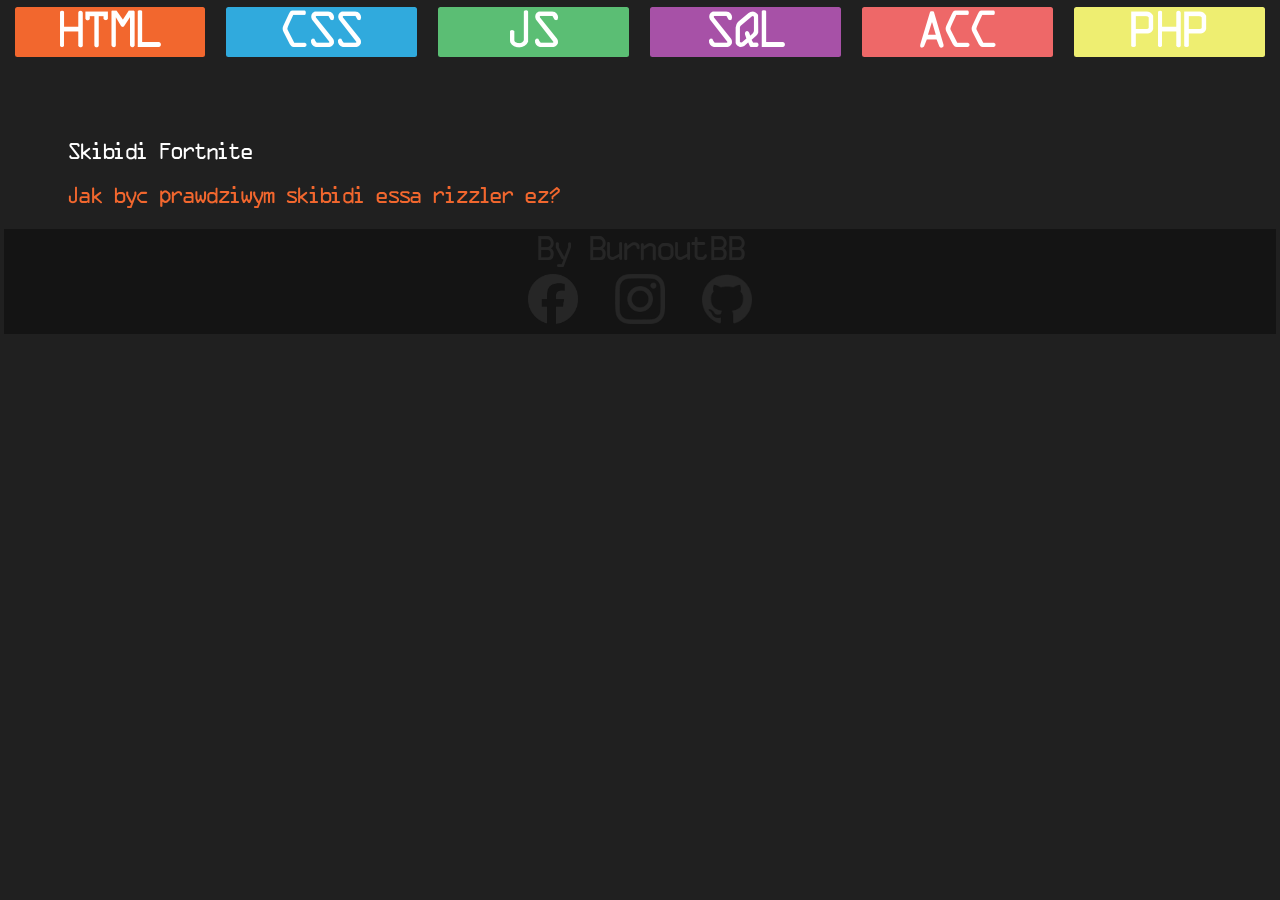
<file: html.html>
<!DOCTYPE html>
<html lang="en">
<head>
    <meta charset="UTF-8">
    <meta name="viewport" content="width=device-width, initial-scale=1.0">
    <link rel="stylesheet" href="styl.css">
    <link rel="stylesheet" media="screen and (max-device-width: 546px)" href="styl2.css" />
    <title>Małpy sie uczą</title>
</head>
<body>

    <div id="menu">
    <a href="html.html">
        <div id="html">
            HTML
        </div>
    </a>

        <div id="css">
            CSS
        </div>

        <div id="js">
            JS
        </div>
        
    <a href="sql.html">
        <div id="sql">
            SQL
        </div>
    </a>

        <div id="acc">
             ACC
        </div>

        <div id="php">
            PHP
        </div>
    

    </div>



    <div id="notes">
        <p>Skibidi Fortnite</p>
        <p style="color: #f2672e;">Jak byc prawdziwym skibidi essa rizzler ez?</p>
    </div>


    <div id="fwc">
        By BurnoutBB<br>
        <a href="https://www.facebook.com/kacper.topro" target="_blank"><img src="fb.png" height="100px"></a>
        <a href="https://www.instagram.com/burnout_bb/" target="_blank"><img src="ig.png" height="100px"></a>
        <a href="https://github.com/BurnoutBB" target="_blank"><img src="github.png" height="100px"></a>
    </div>
</body>
</html>
</file>
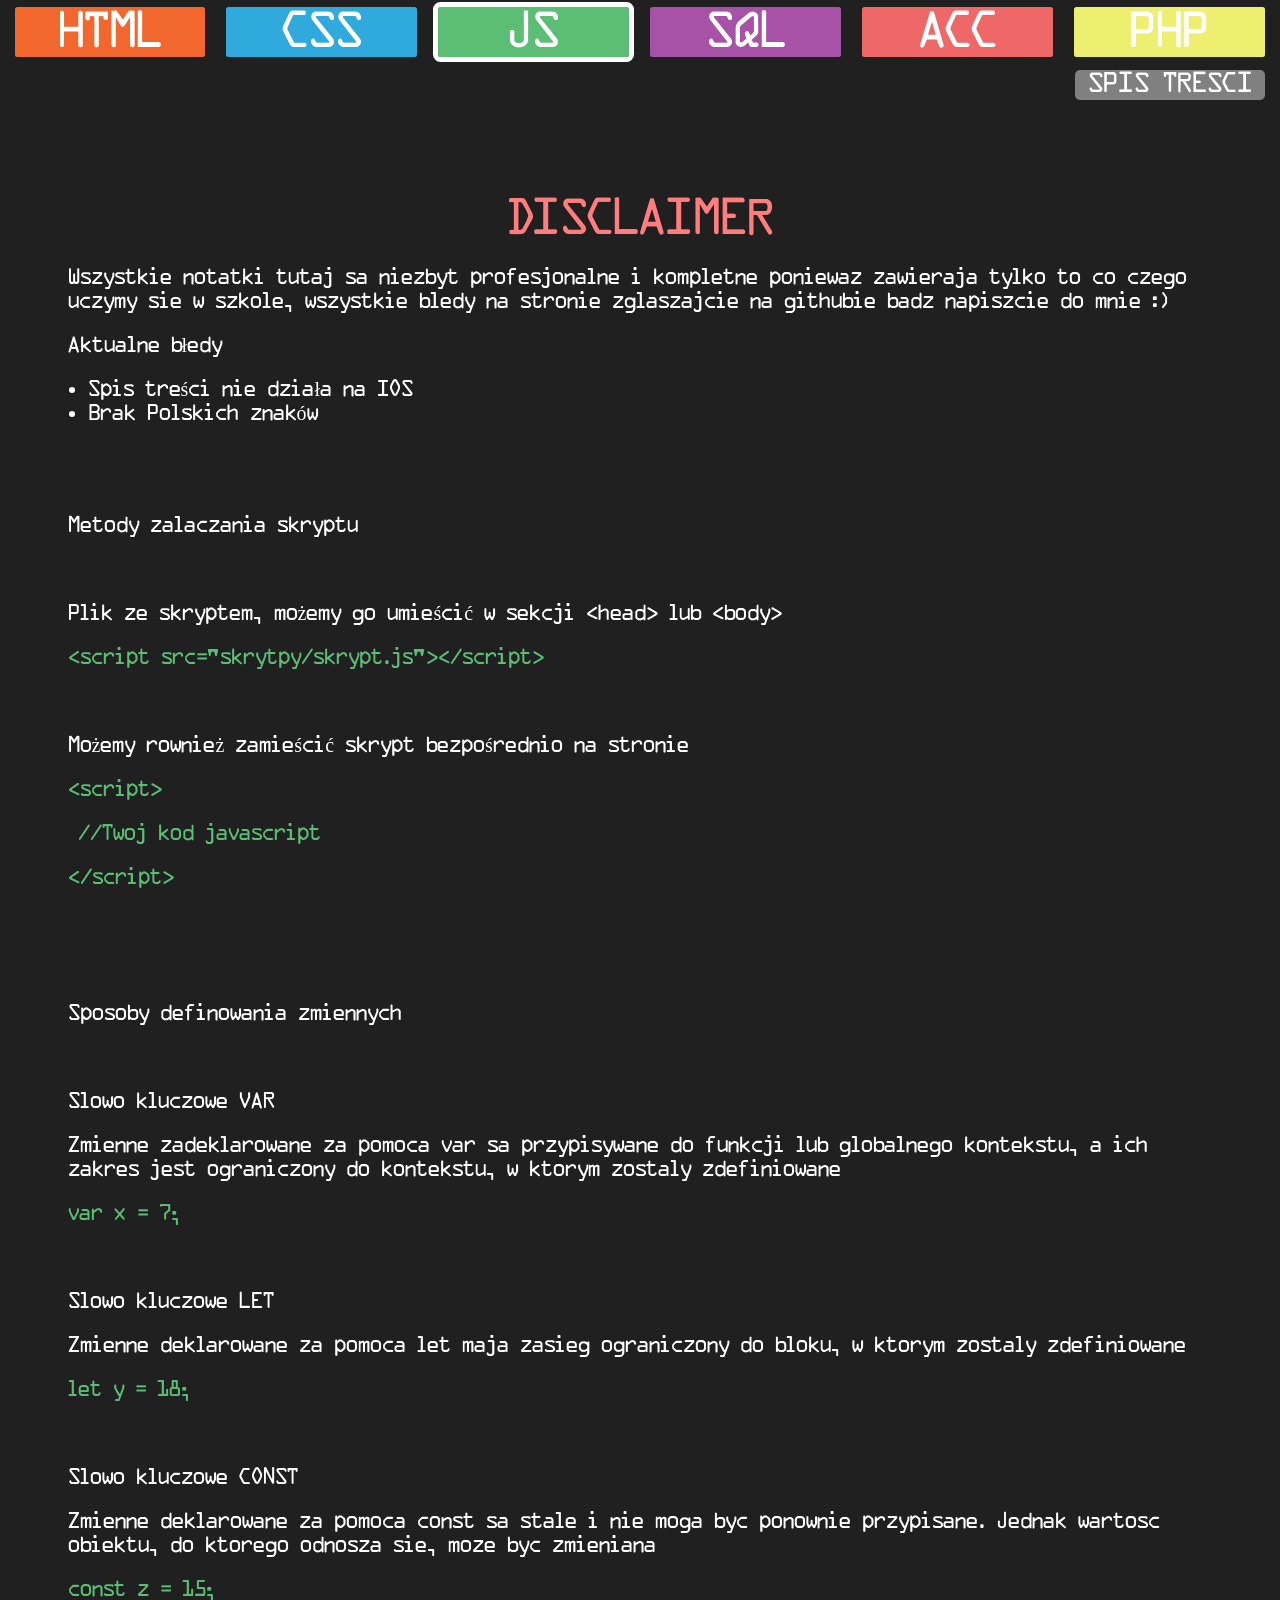
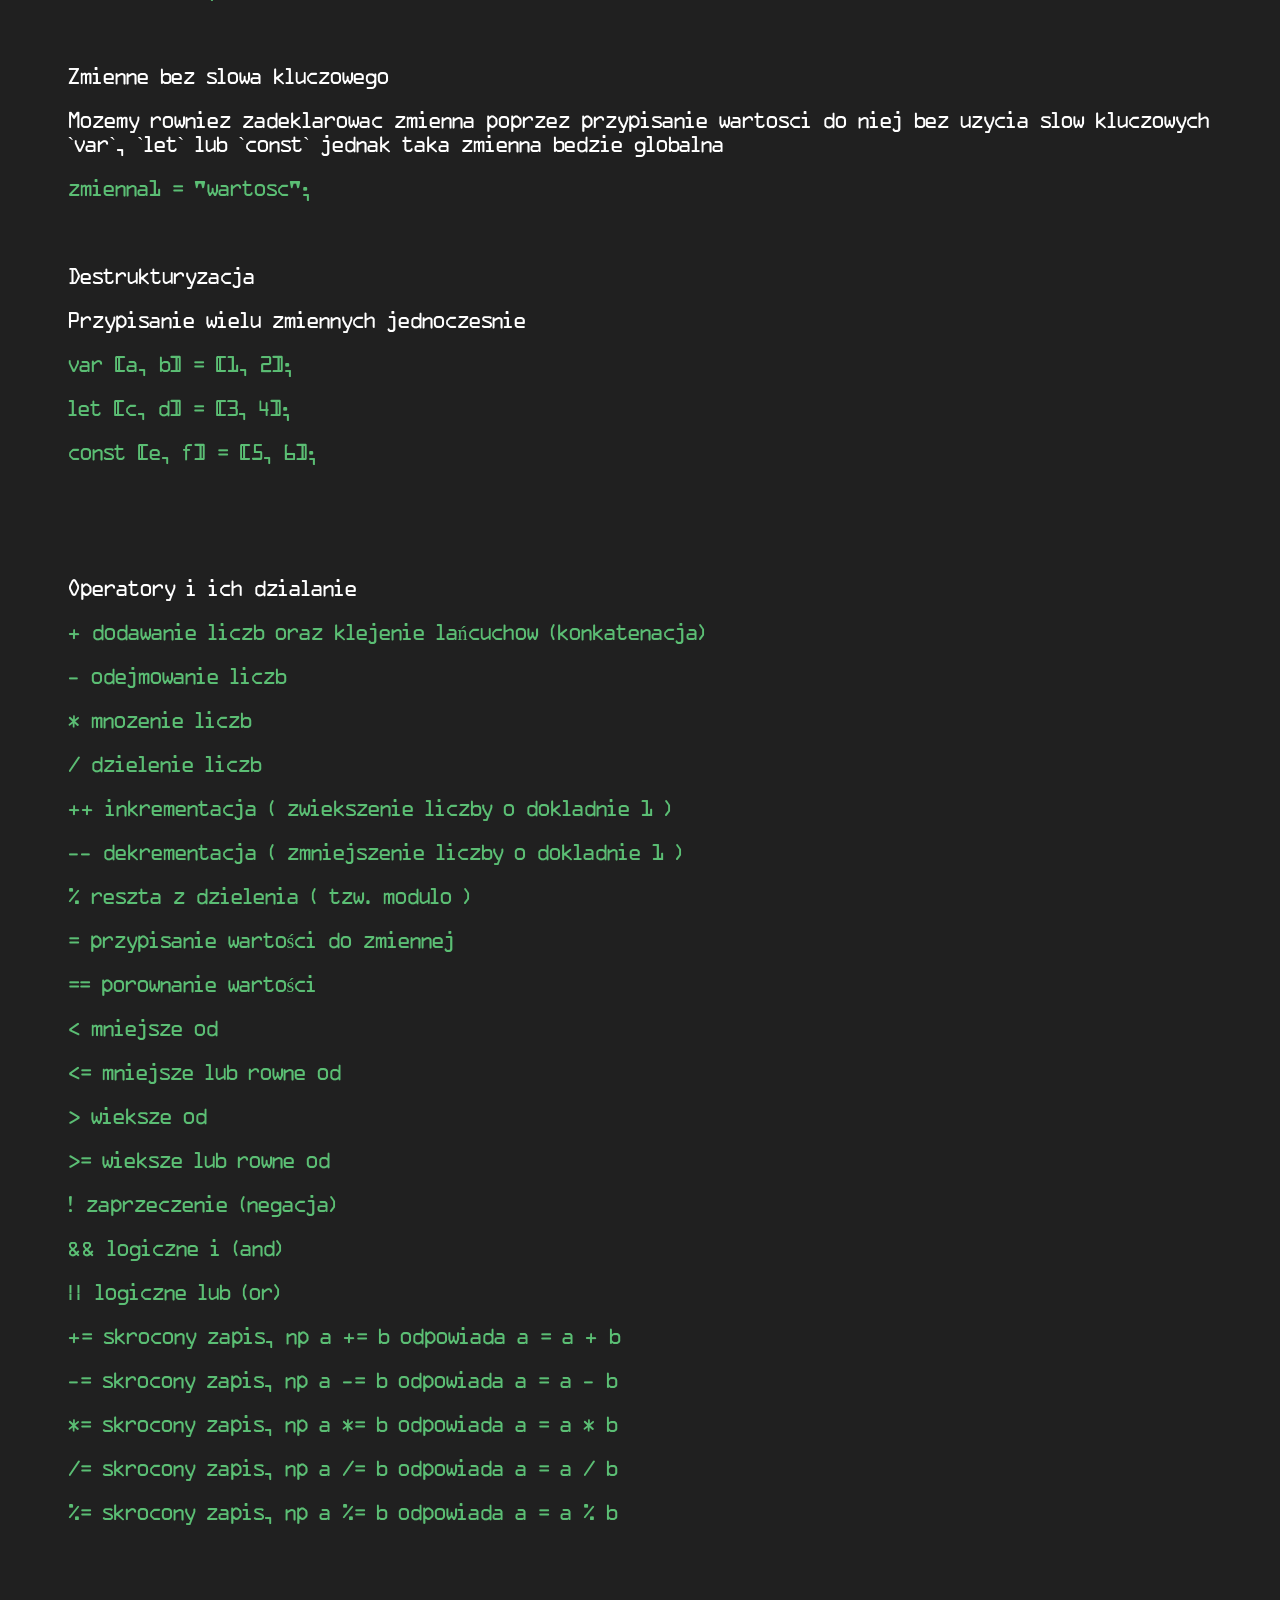
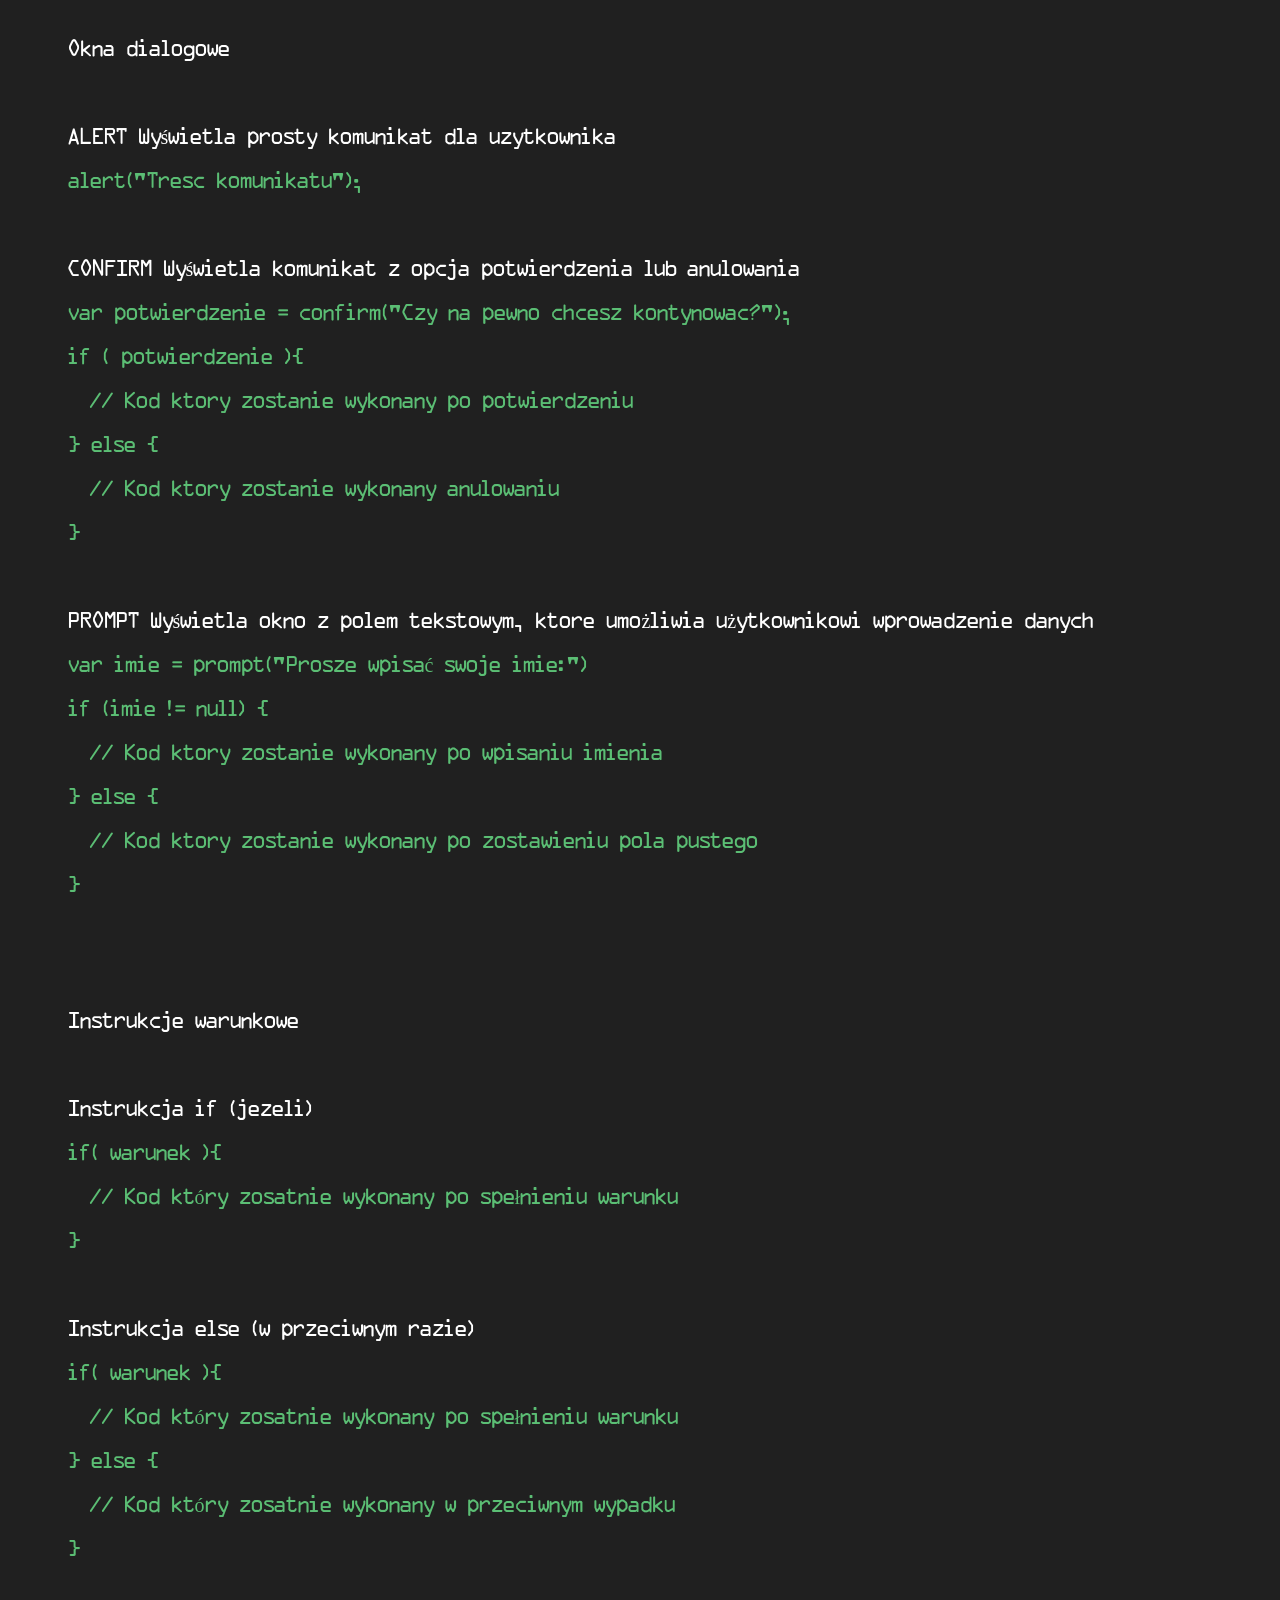
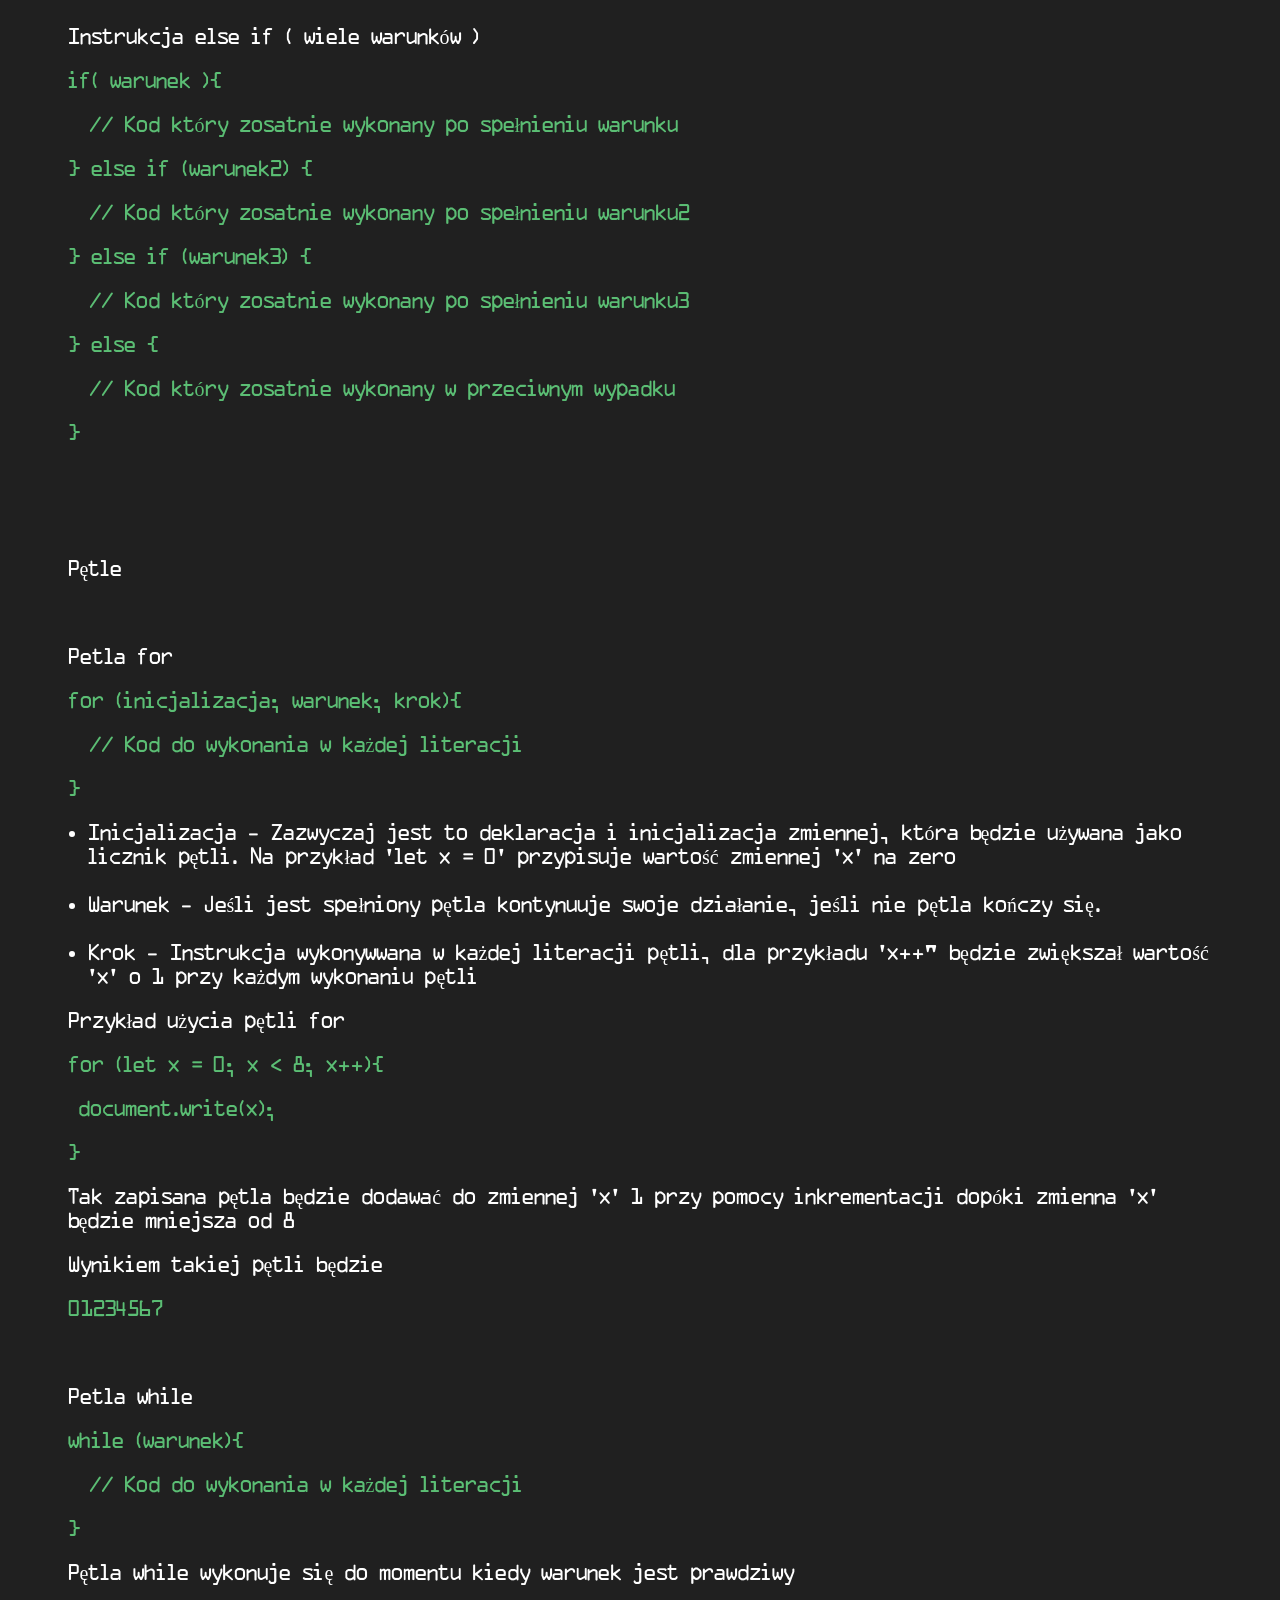
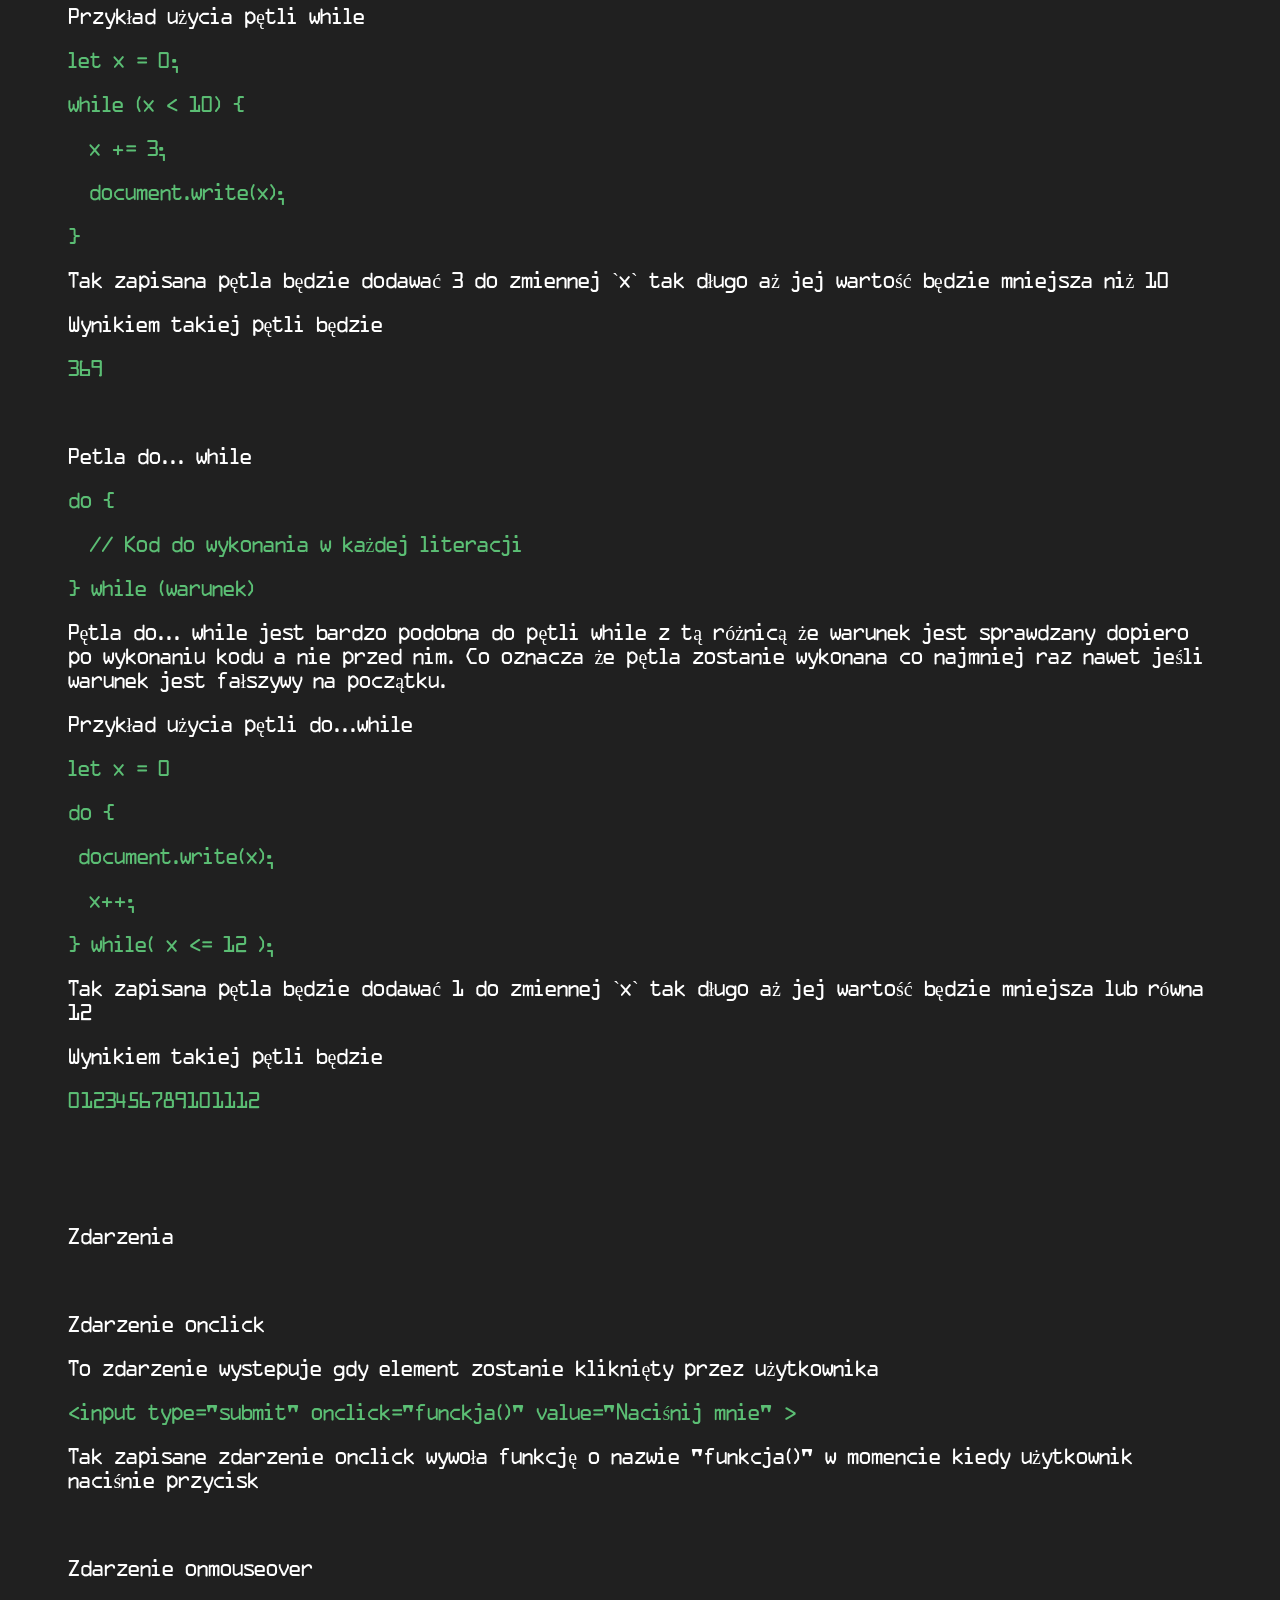
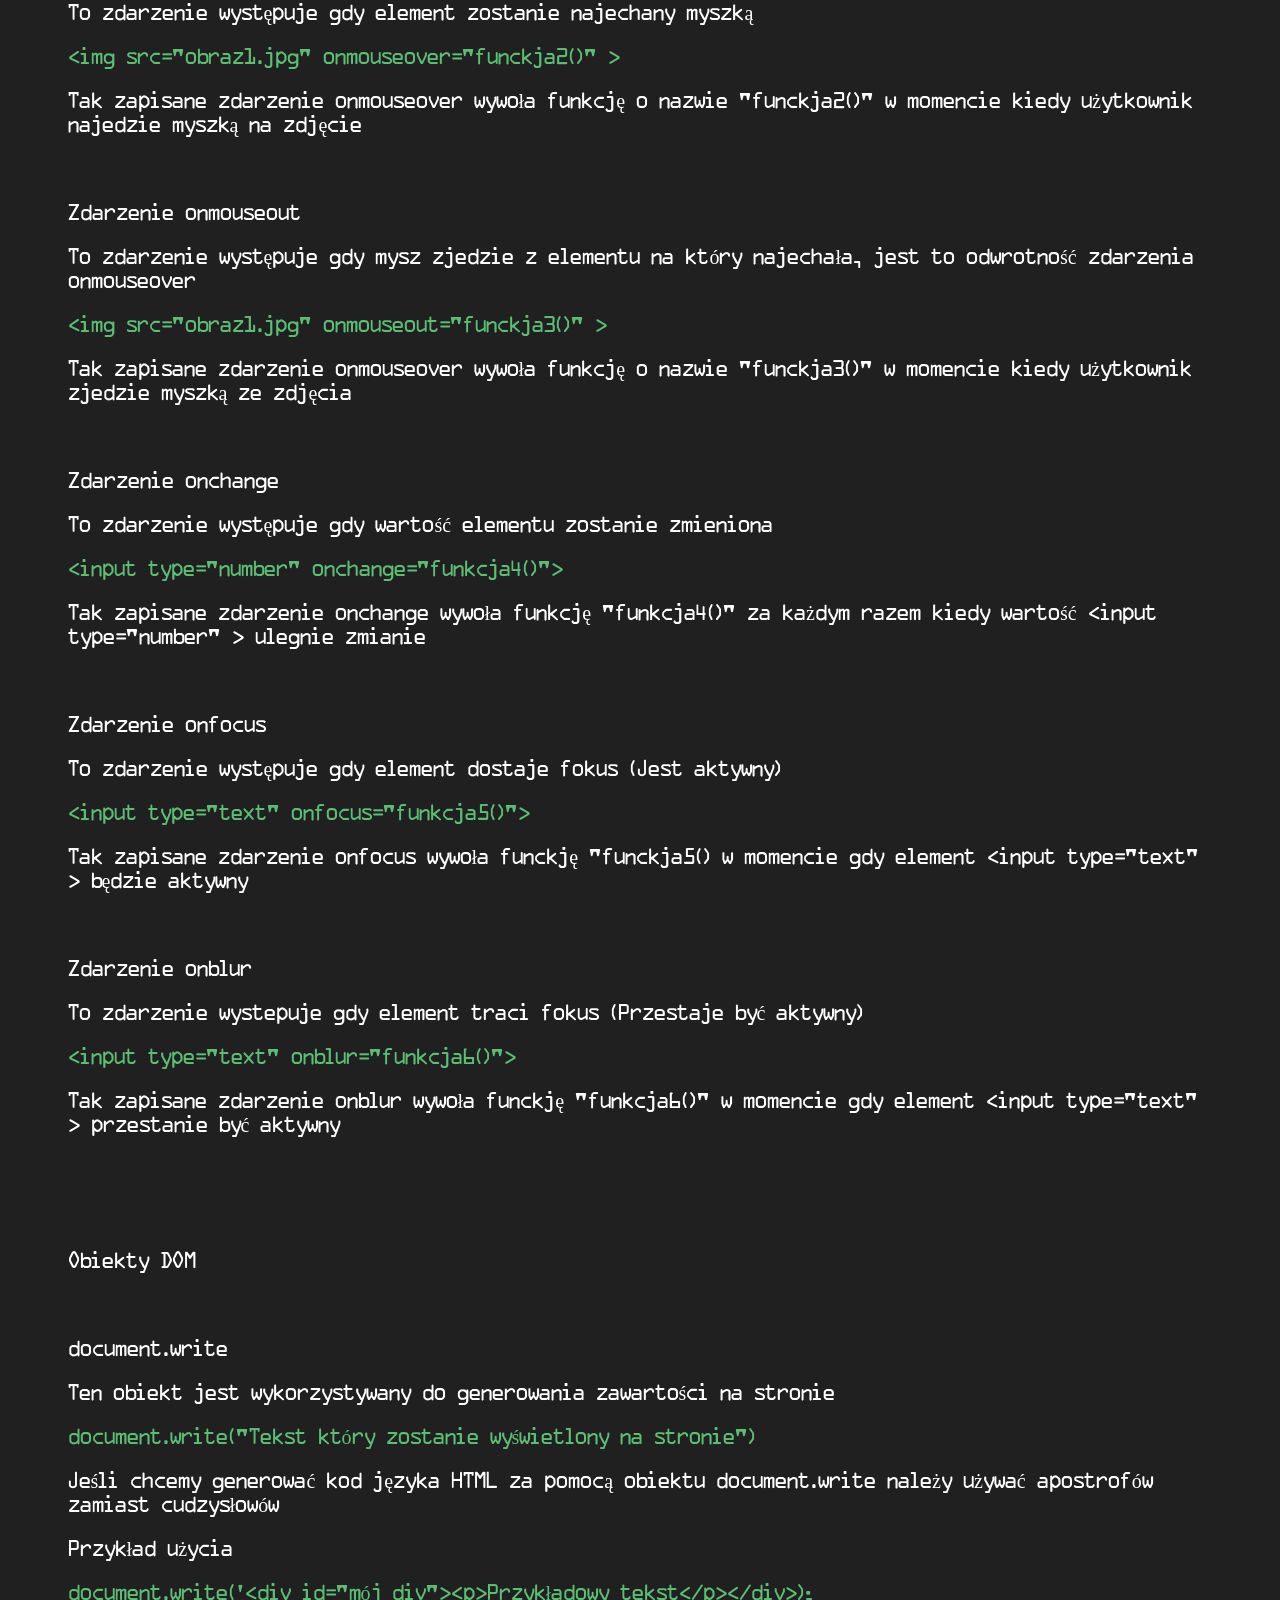
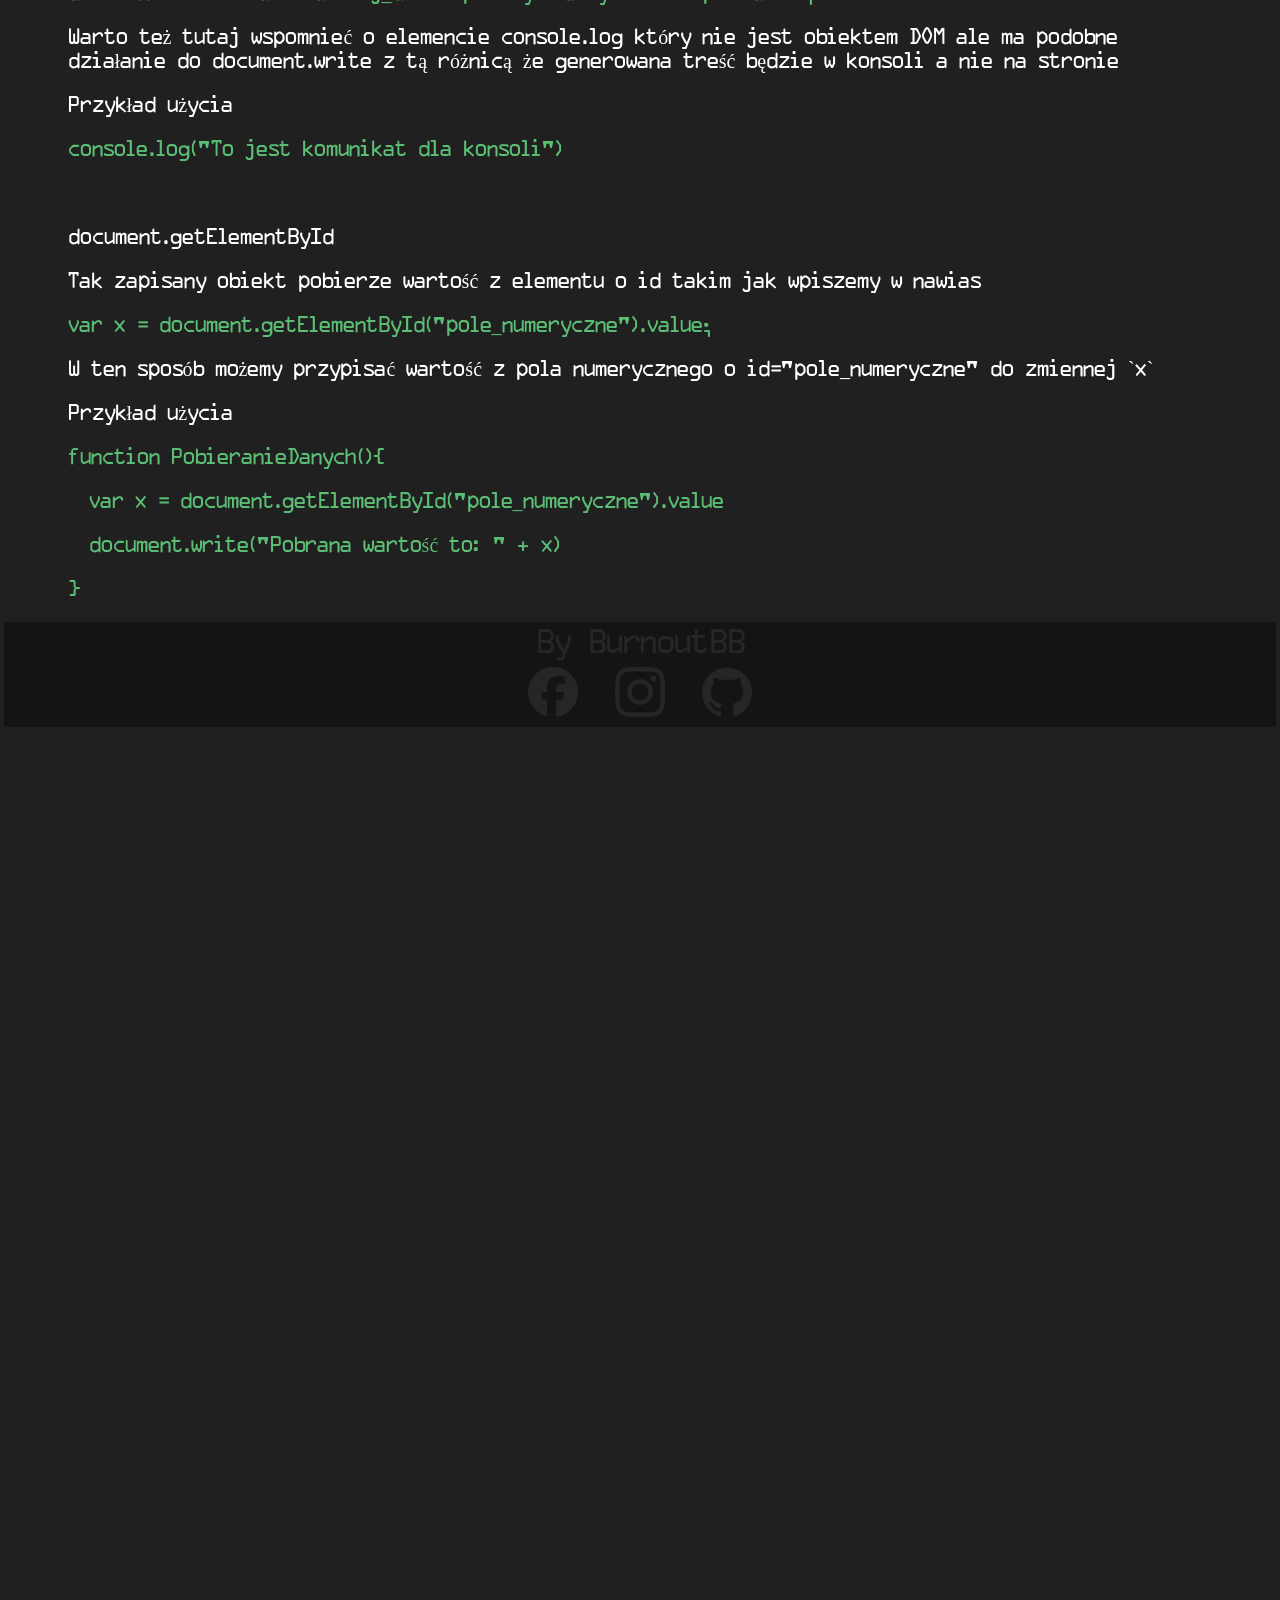
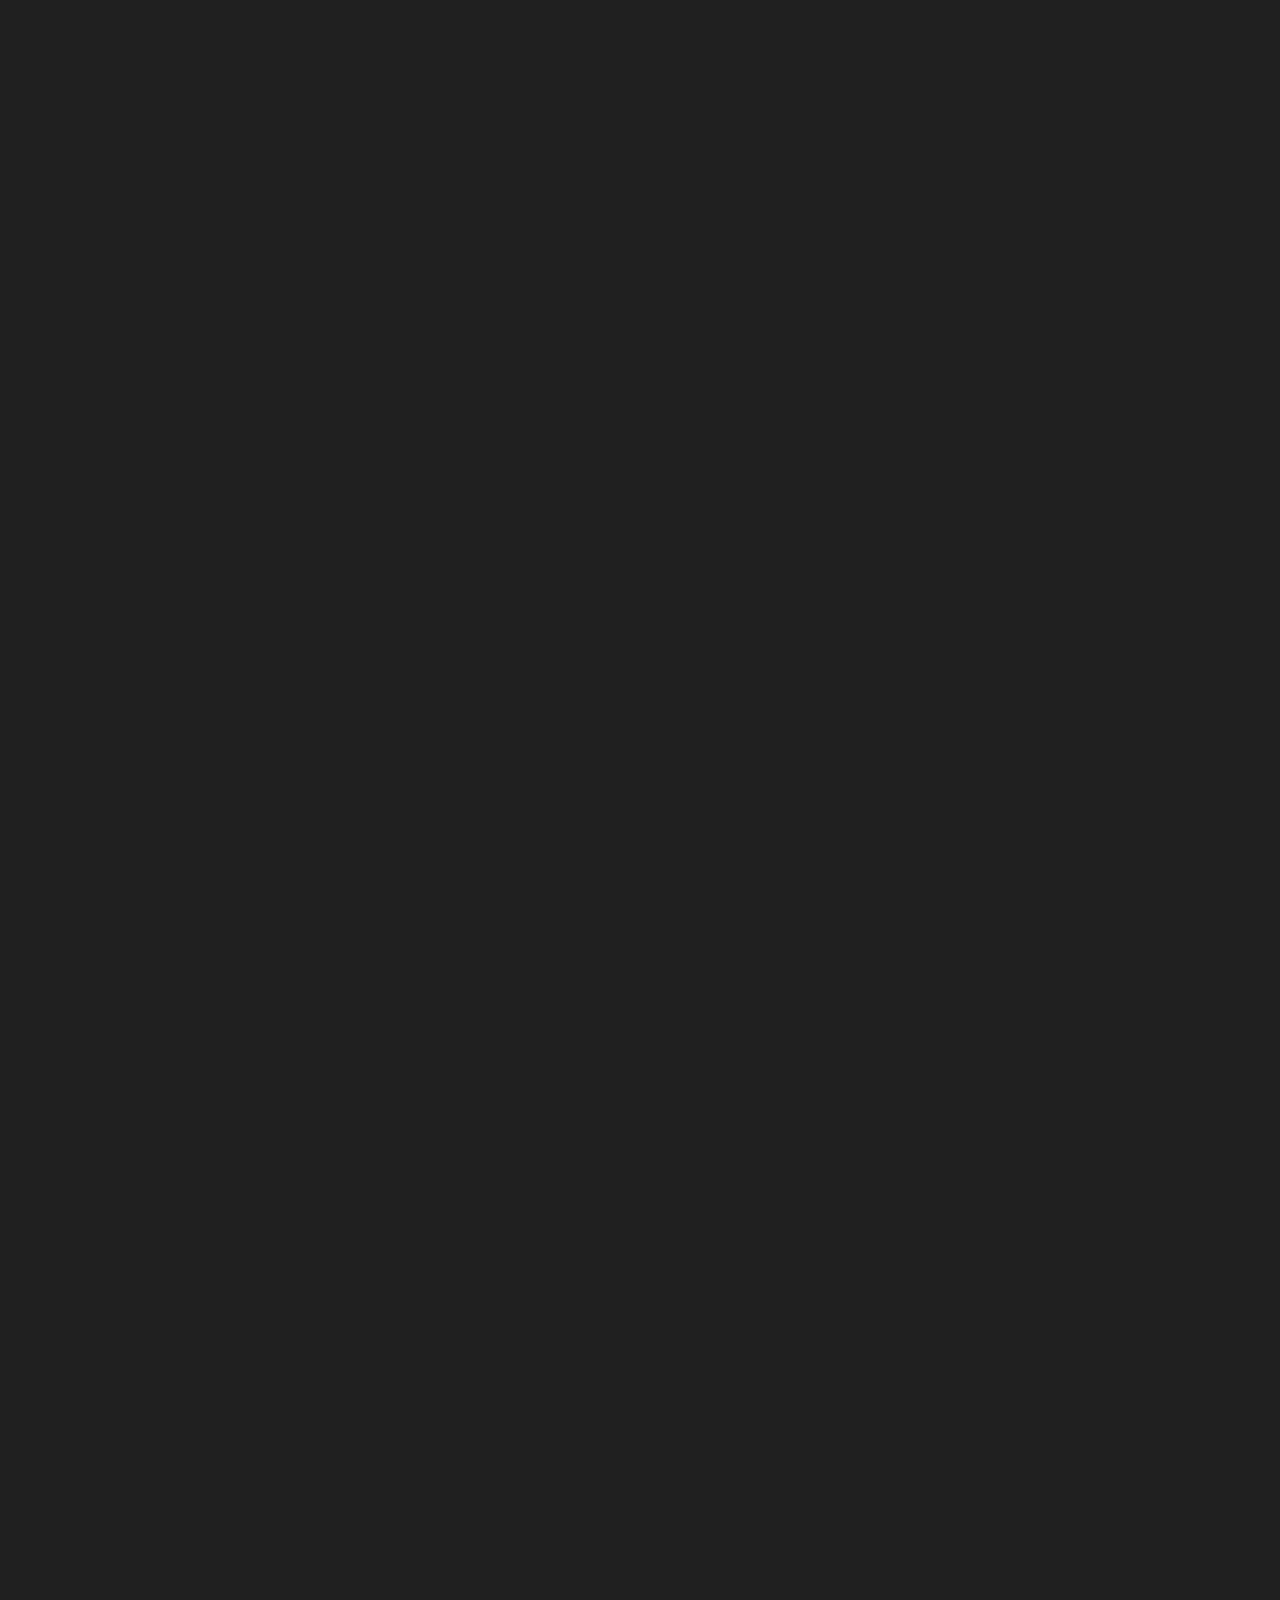
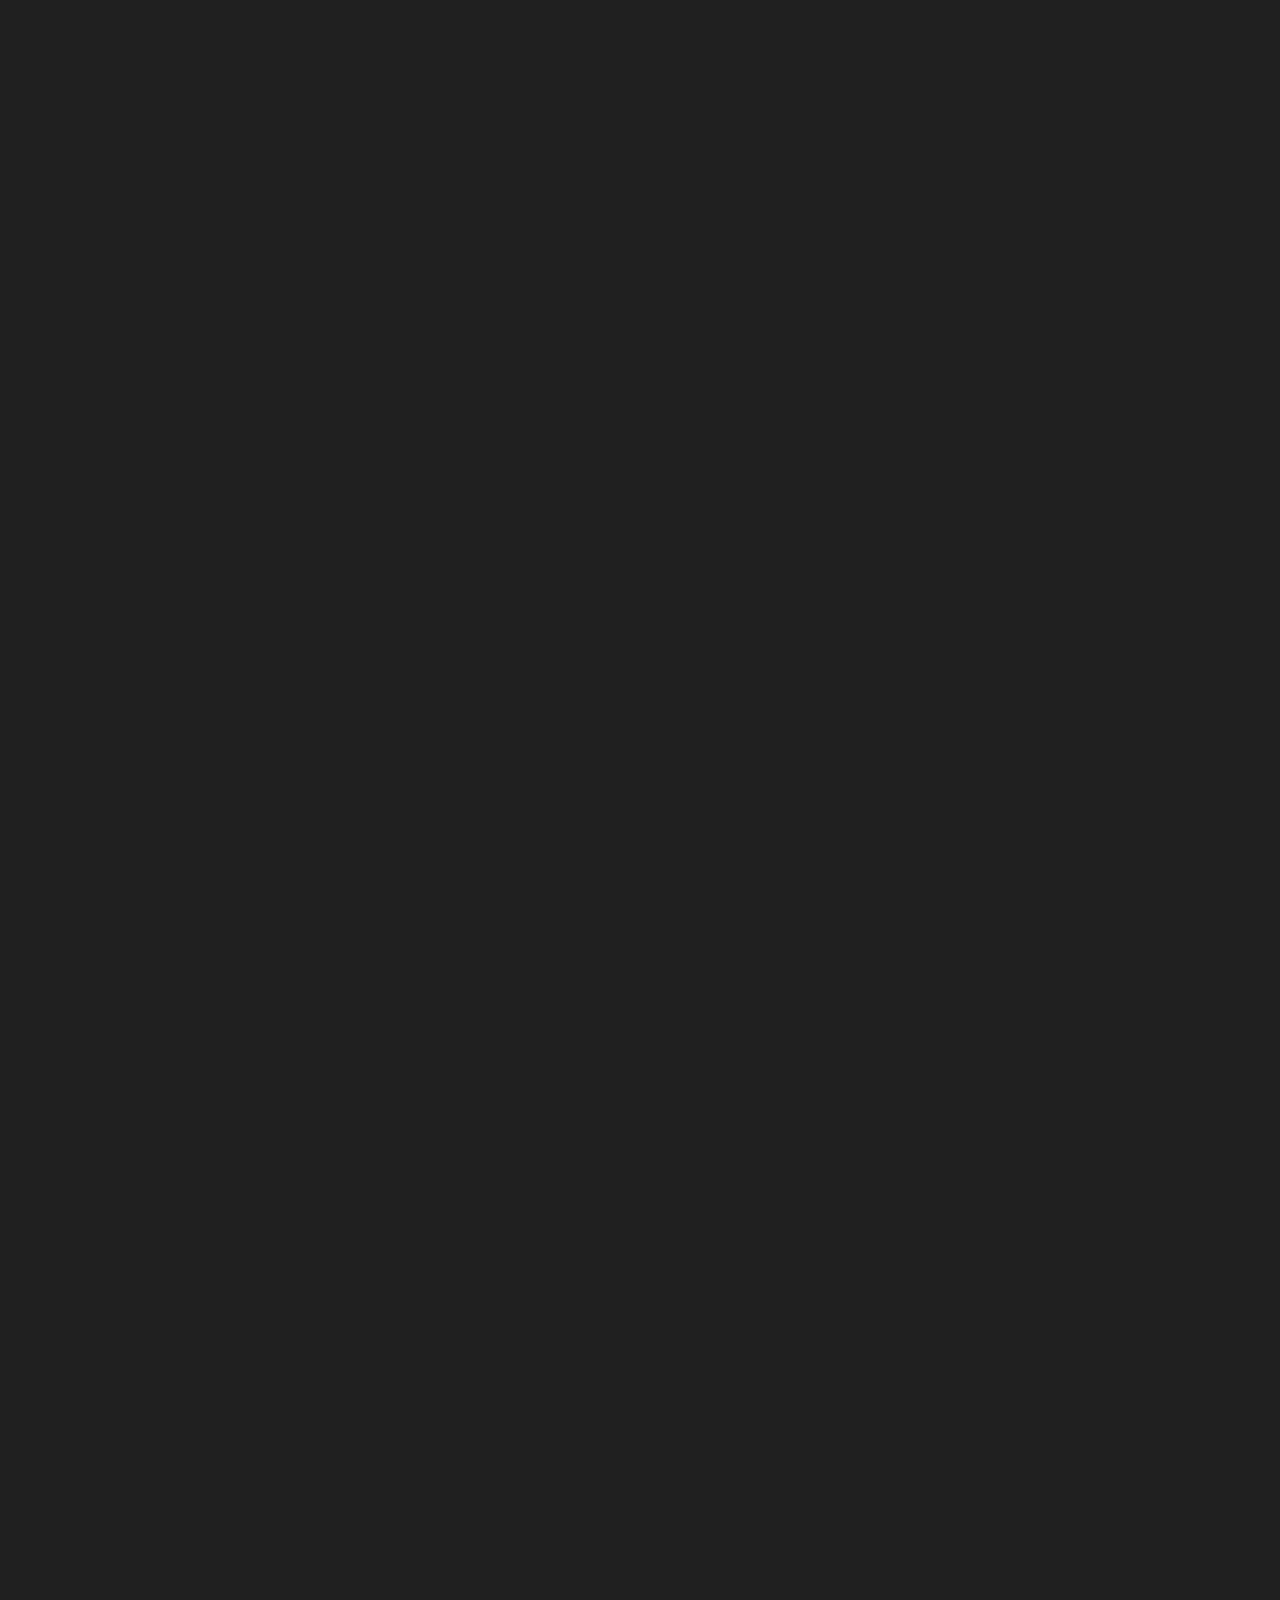
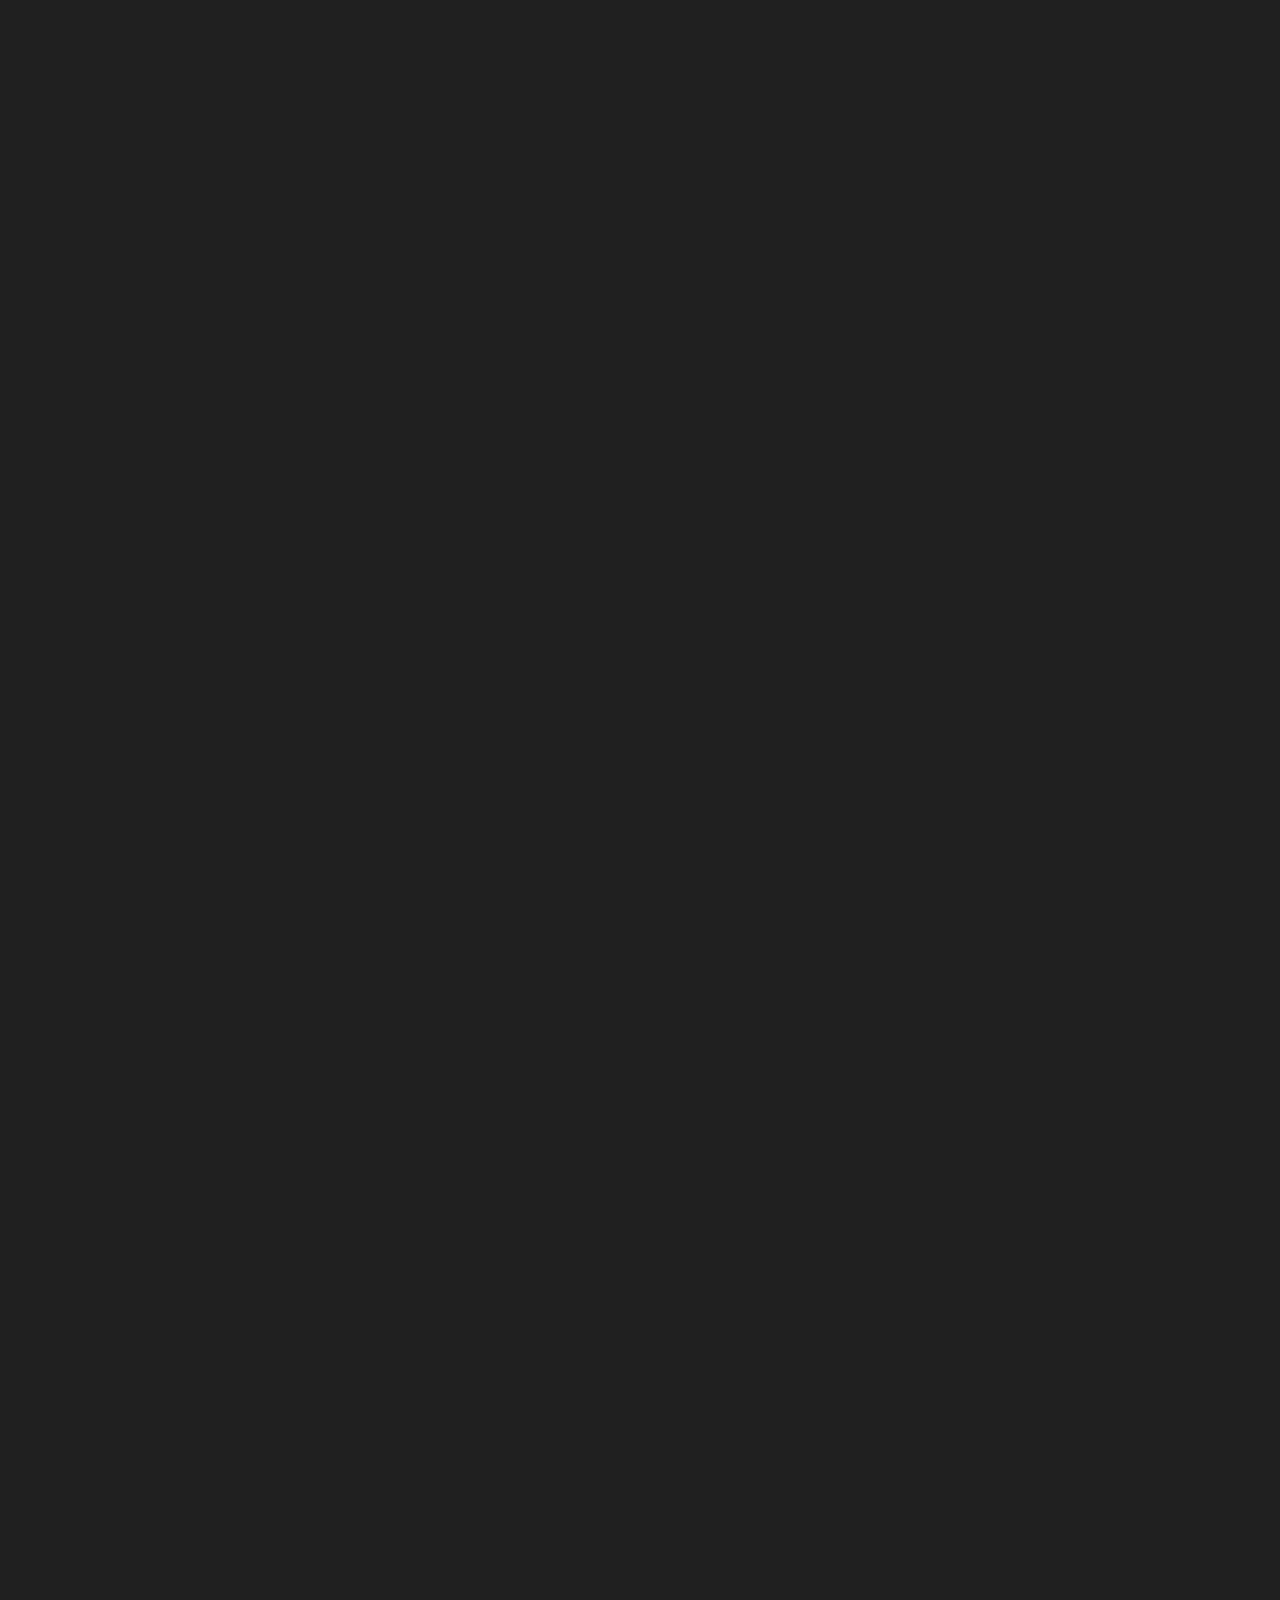
<file: js.html>
<!DOCTYPE html>
<html lang="en">
<head>
    <meta charset="UTF-8">
    <meta name="viewport" content="width=device-width, initial-scale=1.0">
    <link rel="stylesheet" href="styl.css">
    <link rel="stylesheet" media="screen and (max-device-width: 1115px)" href="spisfix.css" />
    <link rel="stylesheet" media="screen and (max-device-width: 690px)" href="styl2.css" />
    
    <title>Może zdamy xddd</title>
    <script src="spis.js"></script>
    <script src="przewijanie_js.js"></script>
 
</head>
<body>

    
    <!-- OPCJE DO WYBORU -->
    <div id="menu">


        <a href="index.html">
            <div id="html">
                HTML
            </div>
        </a>
    
    
        <a>
            <div id="css">
                CSS
            </div>
        </a>
    
    
        <a>
            <div style="outline: 10px solid white;" id="js">
                JS
            </div>
        </a>
            
        <a href="sql.html">
            <div id="sql">
                SQL
            </div>
        </a>
    
    
        <a>
            <div id="acc">
                 ACC
            </div>
        </a>
    
    
        <a>
            <div id="php">
                PHP
            </div>
        </a>
    
    
    
            <!--SPIS TREŚCI -->
            <div id="spis" class="spis">
                <div class="tytul" onclick="toggleSpis()">SPIS TRESCI</div>
                <div class="tresc" id="trescSpisu">
                    <a  href="#zalaczanie" onclick="scrollToSection('zalaczanie'); hideSpis()">Skrypt</a><br> 
                    <a  href="#definiowanie" onclick="scrollToSection('definiowanie'); hideSpis()">Zmienne</a><br>
                    <a  href="#operatory" onclick="scrollToSection('operatory'); hideSpis()">Operatory</a><br>
                    <a  href="#okna" onclick="scrollToSection('okna'); hideSpis()">Okna</a><br>
                    <a  href="#warunki" onclick="scrollToSection('warunki'); hideSpis()">Warunki</a><br>
                    <a  href="#petle" onclick="scrollToSection('petle'); hideSpis()">Petle</a><br>
                    <a href="#zdarzenia" onclick="scrollToSection('zdarzenia'); hideSpis()">Zdarzenia</a><br>
                    <a href="#DOM" onclick="scrollToSection('DOM'); hideSpis()">Obiekty DOM</a><br>

                </div>
            </div>
    
    
    
    
    
        </div>



    <div id="notes">
        <p style="font-size: 90px; line-height: 0px; text-align: center; color: rgb(255, 125, 125);" >DISCLAIMER</p>
        <p>Wszystkie notatki tutaj sa niezbyt profesjonalne i kompletne poniewaz zawieraja tylko to co czego uczymy sie w szkole, wszystkie bledy na stronie zglaszajcie na githubie badz napiszcie do mnie :) </p>
        <p>Aktualne błedy</p>
        <ul>
            <li>Spis treści nie działa na IOS</li>
            <li>Brak Polskich znaków </li>
        </ul>
        <br><br>
        
        
        <p id="zalaczanie">Metody zalaczania skryptu</p><br>
        <p>Plik ze skryptem, możemy go umieścić w sekcji &lt;head&gt; lub &lt;body&gt;</p>
        <p style="color:#5bbe74">&lt;script src="skrytpy/skrypt.js"&gt;&lt;/script&gt;</p><br>
        
        
        
        <p>Możemy rownież zamieścić skrypt bezpośrednio na stronie</p>

        
        <p style="color:#5bbe74">&lt;script&gt;</p>
        <p style="color:#5bbe74">&nbsp;//Twoj kod javascript</p>
        <p style="color:#5bbe74">&lt;/script&gt;</p>

        


        <br><br><br>
        <p id="definiowanie">Sposoby definowania zmiennych</p><br>
        
        <p>Slowo kluczowe VAR</p>
        <p>Zmienne zadeklarowane za pomoca var sa przypisywane do funkcji lub globalnego kontekstu, a ich zakres jest ograniczony do kontekstu, w ktorym zostaly zdefiniowane</p>
        <p style="color:#5bbe74">var x = 7;</p><br>

        <p>Slowo kluczowe LET</p>
        <p>Zmienne deklarowane za pomoca let maja zasieg ograniczony do bloku, w ktorym zostaly zdefiniowane</p>
        <p style="color:#5bbe74">let y = 18;</p><br>

        <p>Slowo kluczowe CONST</p>
        <p>Zmienne deklarowane za pomoca const sa stale i nie moga byc ponownie przypisane. Jednak wartosc obiektu, do ktorego odnosza sie, moze byc zmieniana</p>
        <p style="color:#5bbe74">const z = 15;</p><br>
        
        <p>Zmienne bez slowa kluczowego</p>
        <p> Mozemy rowniez zadeklarowac zmienna poprzez przypisanie wartosci do niej bez uzycia slow kluczowych `var`, `let` lub `const` jednak taka zmienna bedzie globalna</p>
        <p style="color:#5bbe74">zmienna1 = "wartosc";</p><br>

        <p>Destrukturyzacja</p>
        <p>Przypisanie wielu zmiennych jednoczesnie</p>
        <p style="color:#5bbe74">var [a, b] = [1, 2];</p>
        <p style="color:#5bbe74">let [c, d] = [3, 4];</p>
        <p style="color:#5bbe74">const [e, f] = [5, 6];</p><br><br><br>
        

        <p id="operatory">Operatory i ich dzialanie</p>
        <p style="color:#5bbe74">+   dodawanie liczb oraz klejenie lańcuchow (konkatenacja)</p>
        <p style="color:#5bbe74">-   odejmowanie liczb</p>
        <p style="color:#5bbe74">*   mnozenie liczb</p>
        <p style="color:#5bbe74">/   dzielenie liczb</p>
        <p style="color:#5bbe74">++  inkrementacja ( zwiekszenie liczby o dokladnie 1 ) </p>
        <p style="color:#5bbe74">--  dekrementacja ( zmniejszenie liczby o dokladnie 1 )</p>
        <p style="color:#5bbe74">%   reszta z dzielenia ( tzw. modulo ) </p>
        <p style="color:#5bbe74">=   przypisanie wartości do zmiennej</p>
        <p style="color:#5bbe74">==  porownanie wartości</p>
        <p style="color:#5bbe74"><   mniejsze od</p>
        <p style="color:#5bbe74"><=  mniejsze lub rowne od</p>
        <p style="color:#5bbe74">>   wieksze od</p>
        <p style="color:#5bbe74">>=  wieksze lub rowne od</p>
        <p style="color:#5bbe74">!   zaprzeczenie (negacja)</p>
        <p style="color:#5bbe74">&&  logiczne i (and)</p>
        <p style="color:#5bbe74">||  logiczne lub (or)</p>
        <p style="color:#5bbe74">+=  skrocony zapis, np a += b odpowiada a = a + b </p>
        <p style="color:#5bbe74">-=  skrocony zapis, np a -= b odpowiada a = a - b</p>
        <p style="color:#5bbe74">*=  skrocony zapis, np a *= b odpowiada a = a * b</p>
        <p style="color:#5bbe74">/=  skrocony zapis, np a /= b odpowiada a = a / b</p>
        <p style="color:#5bbe74">%=  skrocony zapis, np a %= b odpowiada a = a % b</p>
        <br><br><br>
        <p id="okna">Okna dialogowe</p><br>
        <p>ALERT Wyświetla prosty komunikat dla uzytkownika</p>
        <p style="color:#5bbe74">alert("Tresc komunikatu");</p><br>

        <p>CONFIRM Wyświetla komunikat z opcja potwierdzenia lub anulowania</p>
        <p style="color:#5bbe74">var potwierdzenie = confirm("Czy na pewno chcesz kontynowac?");</p>
        <p style="color:#5bbe74">if ( potwierdzenie ){</p>
        <p style="color:#5bbe74">&nbsp; // Kod ktory zostanie wykonany po potwierdzeniu</p>
        <p style="color:#5bbe74">} else { </p>
        <p style="color:#5bbe74">&nbsp; // Kod ktory zostanie wykonany anulowaniu</p>
        <p style="color:#5bbe74">}</p><br>

        <p>PROMPT Wyświetla okno z polem tekstowym, ktore umożliwia użytkownikowi wprowadzenie danych</p>
        <p style="color:#5bbe74">var imie = prompt("Prosze wpisać swoje imie:")</p>
        <p style="color:#5bbe74">if (imie != null) {</p>
        <p style="color:#5bbe74">&nbsp; // Kod ktory zostanie wykonany po wpisaniu imienia </p>
        <p style="color:#5bbe74">} else {</p>
        <p style="color:#5bbe74">&nbsp; // Kod ktory zostanie wykonany po zostawieniu pola pustego</p>
        <p style="color:#5bbe74">}</p>
        <br><br><br>

        <p id="warunki">Instrukcje warunkowe</p><br>
        <p>Instrukcja if (jezeli) </p>
        <p style="color:#5bbe74">if( warunek ){</p>
        <p style="color:#5bbe74">&nbsp; // Kod który zosatnie wykonany po spełnieniu warunku</p>
        <p style="color:#5bbe74">}</p><br>

        <p>Instrukcja else (w przeciwnym razie) </p>
        <p style="color:#5bbe74">if( warunek ){</p>
        <p style="color:#5bbe74">&nbsp; // Kod który zosatnie wykonany po spełnieniu warunku</p>
        <p style="color:#5bbe74">} else {</p>
        <p style="color:#5bbe74">&nbsp; // Kod który zosatnie wykonany w przeciwnym wypadku</p>
        <p style="color:#5bbe74">}</p><br>

        <p>Instrukcja else if ( wiele warunków ) </p>
        <p style="color:#5bbe74">if( warunek ){</p>
        <p style="color:#5bbe74">&nbsp; // Kod który zosatnie wykonany po spełnieniu warunku</p>
        <p style="color:#5bbe74">} else if (warunek2) {</p>
        <p style="color:#5bbe74">&nbsp; // Kod który zosatnie wykonany po spełnieniu warunku2</p>
        <p style="color:#5bbe74">} else if (warunek3) {</p>
        <p style="color:#5bbe74">&nbsp; // Kod który zosatnie wykonany po spełnieniu warunku3</p>
        <p style="color:#5bbe74">} else {</p>
        <p style="color:#5bbe74">&nbsp; // Kod który zosatnie wykonany w przeciwnym wypadku</p>
        <p style="color:#5bbe74">}</p><br><br><br>

        <p id="petle">Pętle</p><br>

        <p>Petla for</p>
        <p style="color:#5bbe74">for (inicjalizacja; warunek; krok){</p>
        <p style="color:#5bbe74">&nbsp; // Kod do wykonania w każdej literacji</p>
        <p style="color:#5bbe74">}</p>
        <ul>
            <li>Inicjalizacja - Zazwyczaj jest to deklaracja i inicjalizacja zmiennej, która będzie używana jako licznik pętli. Na przykład 'let x = 0' przypisuje wartość zmiennej 'x' na zero</li><br>
            <li>Warunek - Jeśli jest spełniony pętla kontynuuje swoje działanie, jeśli nie pętla kończy się.</li><br>
            <li>Krok - Instrukcja wykonywwana w każdej literacji pętli, dla przykładu 'x++" będzie zwiększał wartość 'x' o 1 przy każdym wykonaniu pętli</li>
        </ul>
        <p>Przykład użycia pętli for</p>
        <p style="color:#5bbe74">for (let x = 0; x < 8; x++){</p>
        <p style="color:#5bbe74">&nbsp;document.write(x);</p>
        <p style="color:#5bbe74">}</p>
        <p>Tak zapisana pętla będzie dodawać do zmiennej 'x' 1 przy pomocy inkrementacji dopóki zmienna 'x' będzie mniejsza od 8 </p>
        <p>Wynikiem takiej pętli będzie</p>
        <p style="color:#5bbe74">01234567</p><br>


        <p>Petla while</p>
        <p style="color:#5bbe74">while (warunek){</p>
        <p style="color:#5bbe74">&nbsp; // Kod do wykonania w każdej literacji</p>
        <p style="color:#5bbe74">}</p>
        <p>Pętla while wykonuje się do momentu kiedy warunek jest prawdziwy</p>
        <p>Przykład użycia pętli while</p>
        <p style="color:#5bbe74">let x = 0;</p>
        <p style="color:#5bbe74">while (x < 10) {</p>
        <p style="color:#5bbe74">&nbsp; x += 3;</p>
        <p style="color:#5bbe74">&nbsp; document.write(x);</p>
        <p style="color:#5bbe74">}</p>
        <p>Tak zapisana pętla będzie dodawać 3 do zmiennej `x` tak długo aż jej wartość będzie mniejsza niż 10 </p>
        <p>Wynikiem takiej pętli będzie</p>
        <p style="color:#5bbe74">369</p><br>

        <p>Petla do... while</p>
        <p style="color:#5bbe74">do {</p>
        <p style="color:#5bbe74">&nbsp; // Kod do wykonania w każdej literacji</p>
        <p style="color:#5bbe74">} while (warunek)</p>
        <p>Pętla do... while jest bardzo podobna do pętli while z tą różnicą że warunek jest sprawdzany dopiero po wykonaniu kodu a nie przed nim. Co oznacza że pętla zostanie wykonana co najmniej raz nawet jeśli warunek jest fałszywy na początku.</p>
        <p>Przykład użycia pętli do...while</p>
        <p style="color:#5bbe74">let x = 0</p>
        <p style="color:#5bbe74">do {</p>
        <p style="color:#5bbe74">&nbsp;document.write(x);</p>
        <p style="color:#5bbe74">&nbsp; x++;</p>
        <p style="color:#5bbe74">} while( x <= 12 );</p>
        <p>Tak zapisana pętla będzie dodawać 1 do zmiennej `x` tak długo aż jej wartość będzie mniejsza lub równa 12</p>
        <p>Wynikiem takiej pętli będzie</p>
        <p style="color:#5bbe74">0123456789101112</p><br><br><br>

        <p id="zdarzenia">Zdarzenia</p><br>
        <p>Zdarzenie onclick</p>
        <p>To zdarzenie wystepuje gdy element zostanie kliknięty przez użytkownika</p>
        <p style="color:#5bbe74">&lt;input type="submit" onclick="funckja()" value="Naciśnij mnie" &gt;</p>
        <p>Tak zapisane zdarzenie onclick wywoła funkcję o nazwie "funkcja()" w momencie kiedy użytkownik naciśnie przycisk</p><br>

        <p>Zdarzenie onmouseover</p>
        <p>To zdarzenie występuje gdy element zostanie najechany myszką</p>
        <p style="color:#5bbe74">&lt;img src="obraz1.jpg" onmouseover="funckja2()" &gt;</p>
        <p>Tak zapisane zdarzenie onmouseover wywoła funkcję o nazwie "funckja2()" w momencie kiedy użytkownik najedzie myszką na zdjęcie</p><br>

        <p>Zdarzenie onmouseout</p>
        <p> To zdarzenie występuje gdy mysz zjedzie z elementu na który najechała, jest to odwrotność zdarzenia onmouseover</p>
        <p style="color:#5bbe74">&lt;img src="obraz1.jpg" onmouseout="funckja3()" &gt;</p>
        <p>Tak zapisane zdarzenie onmouseover wywoła funkcję o nazwie "funckja3()" w momencie kiedy użytkownik zjedzie myszką ze zdjęcia</p><br>

        <p>Zdarzenie onchange</p>
        <p>To zdarzenie występuje gdy wartość elementu zostanie zmieniona</p>
        <p style="color:#5bbe74">&lt;input type="number" onchange="funkcja4()"&gt;</p>
        <p>Tak zapisane zdarzenie onchange wywoła funkcję "funkcja4()" za każdym razem kiedy wartość &lt;input type="number" &gt; ulegnie zmianie</p><br>

        <p>Zdarzenie onfocus</p>
        <p>To zdarzenie występuje gdy element dostaje fokus (Jest aktywny)</p>
        <p style="color:#5bbe74">&lt;input type="text" onfocus="funkcja5()"&gt;</p>
        <p>Tak zapisane zdarzenie onfocus wywoła funckję "funckja5() w momencie gdy element &lt;input type="text" &gt; będzie aktywny</p><br>

        <p>Zdarzenie onblur</p>
        <p>To zdarzenie wystepuje gdy element traci fokus (Przestaje być aktywny)</p>
        <p style="color:#5bbe74">&lt;input type="text" onblur="funkcja6()"&gt;</p>
        <p>Tak zapisane zdarzenie onblur wywoła funckję "funkcja6()" w momencie gdy element &lt;input type="text" &gt; przestanie być aktywny</p><br><br><br>
        
        <p id="DOM">Obiekty DOM</p><br>
        
        <p>document.write</p>
        <p>Ten obiekt jest wykorzystywany do generowania zawartości na stronie</p>
        <p style="color:#5bbe74">document.write("Tekst który zostanie wyświetlony na stronie")</p>
        <p>Jeśli chcemy generować kod języka HTML za pomocą obiektu document.write należy używać apostrofów zamiast cudzysłowów</p>  
        <p>Przykład użycia</p>
        <p style="color:#5bbe74">document.write('&lt;div id="mój_div"&gt;&lt;p&gt;Przykładowy tekst&lt;/p&gt;&lt;/div&gt;);</p>
        <p>Warto też tutaj wspomnieć o elemencie console.log który nie jest obiektem DOM ale ma podobne działanie do document.write z tą różnicą że generowana treść będzie w konsoli a nie na stronie</p>
        <p>Przykład użycia</p>
        <p style="color:#5bbe74">console.log("To jest komunikat dla konsoli")</p><br>
        
        <p>document.getElementById</p>
        <p>Tak zapisany obiekt pobierze wartość z elementu o id takim jak wpiszemy w nawias</p>
        <p style="color:#5bbe74">var x = document.getElementById("pole_numeryczne").value;</p>
        <p>W ten sposób możemy przypisać wartość z pola numerycznego o id="pole_numeryczne" do zmiennej `x`</p>
        <p>Przykład użycia</p>
        <p style="color:#5bbe74">function PobieranieDanych(){</p>
        <p style="color:#5bbe74">&nbsp; var x = document.getElementById("pole_numeryczne").value</p>
        <p style="color:#5bbe74">&nbsp; document.write("Pobrana wartość to: " + x)
        <p style="color:#5bbe74">}</p>

        





    


        







    </div>


    <div id="fwc">
        By BurnoutBB<br>
        <a href="https://www.facebook.com/kacper.topro" target="_blank"><img src="fb.png" height="100px"></a>
        <a href="https://www.instagram.com/burnout_bb/" target="_blank"><img src="ig.png" height="100px"></a>
        <a href="https://github.com/BurnoutBB" target="_blank"><img src="github.png" height="100px"></a>
    </div>
</body>
</html>
</file>
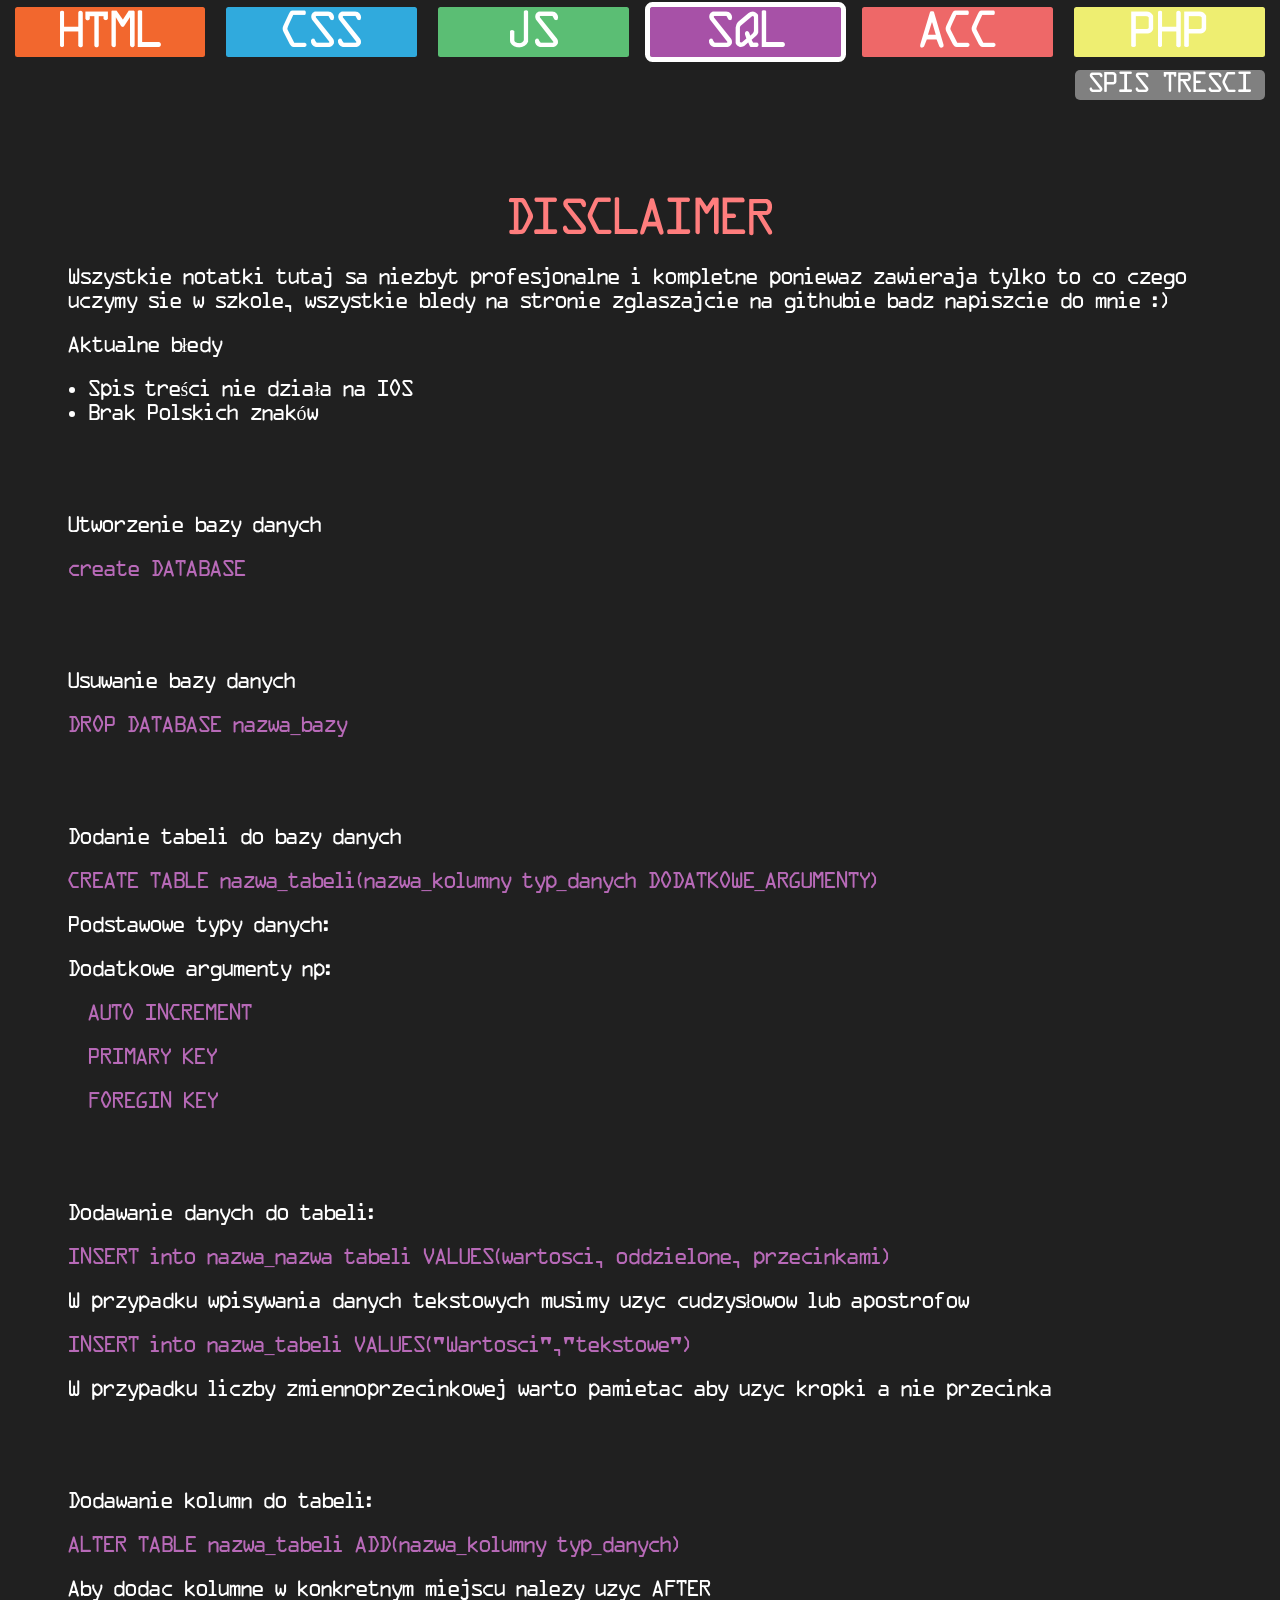
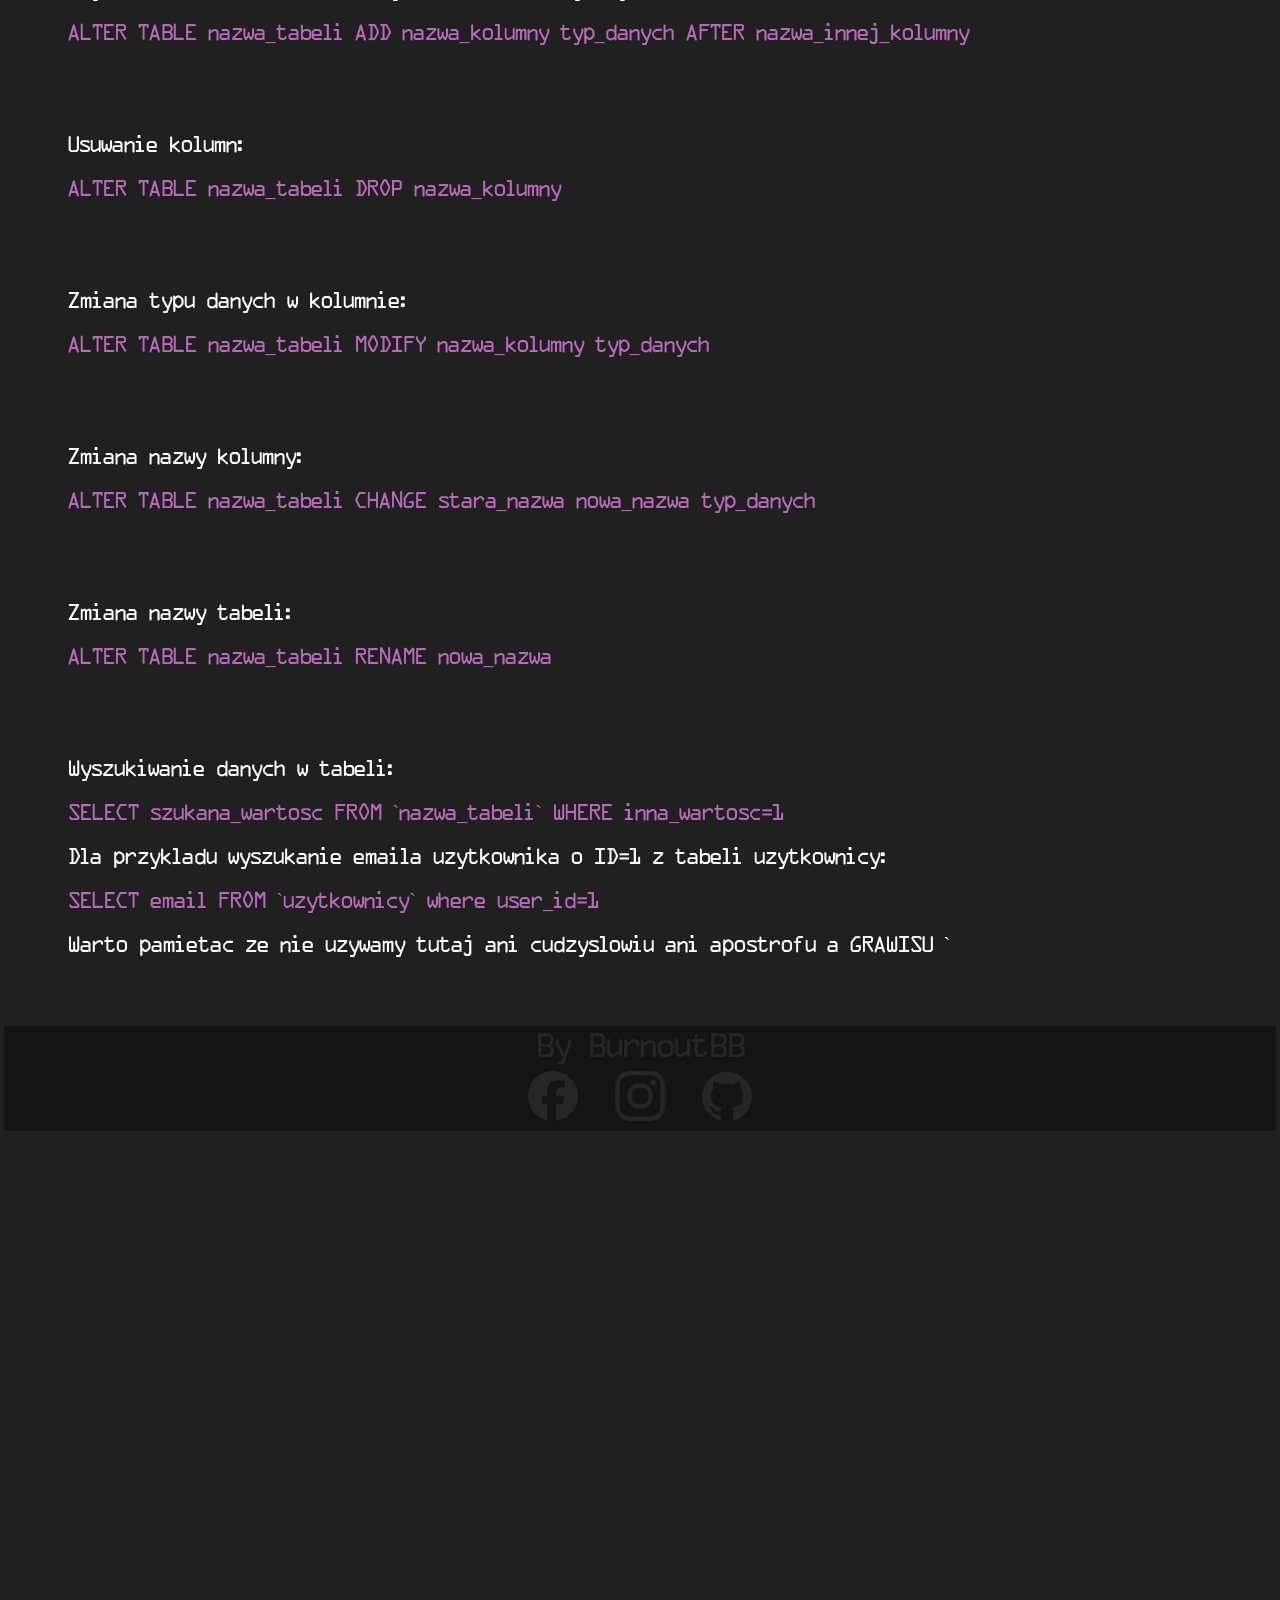
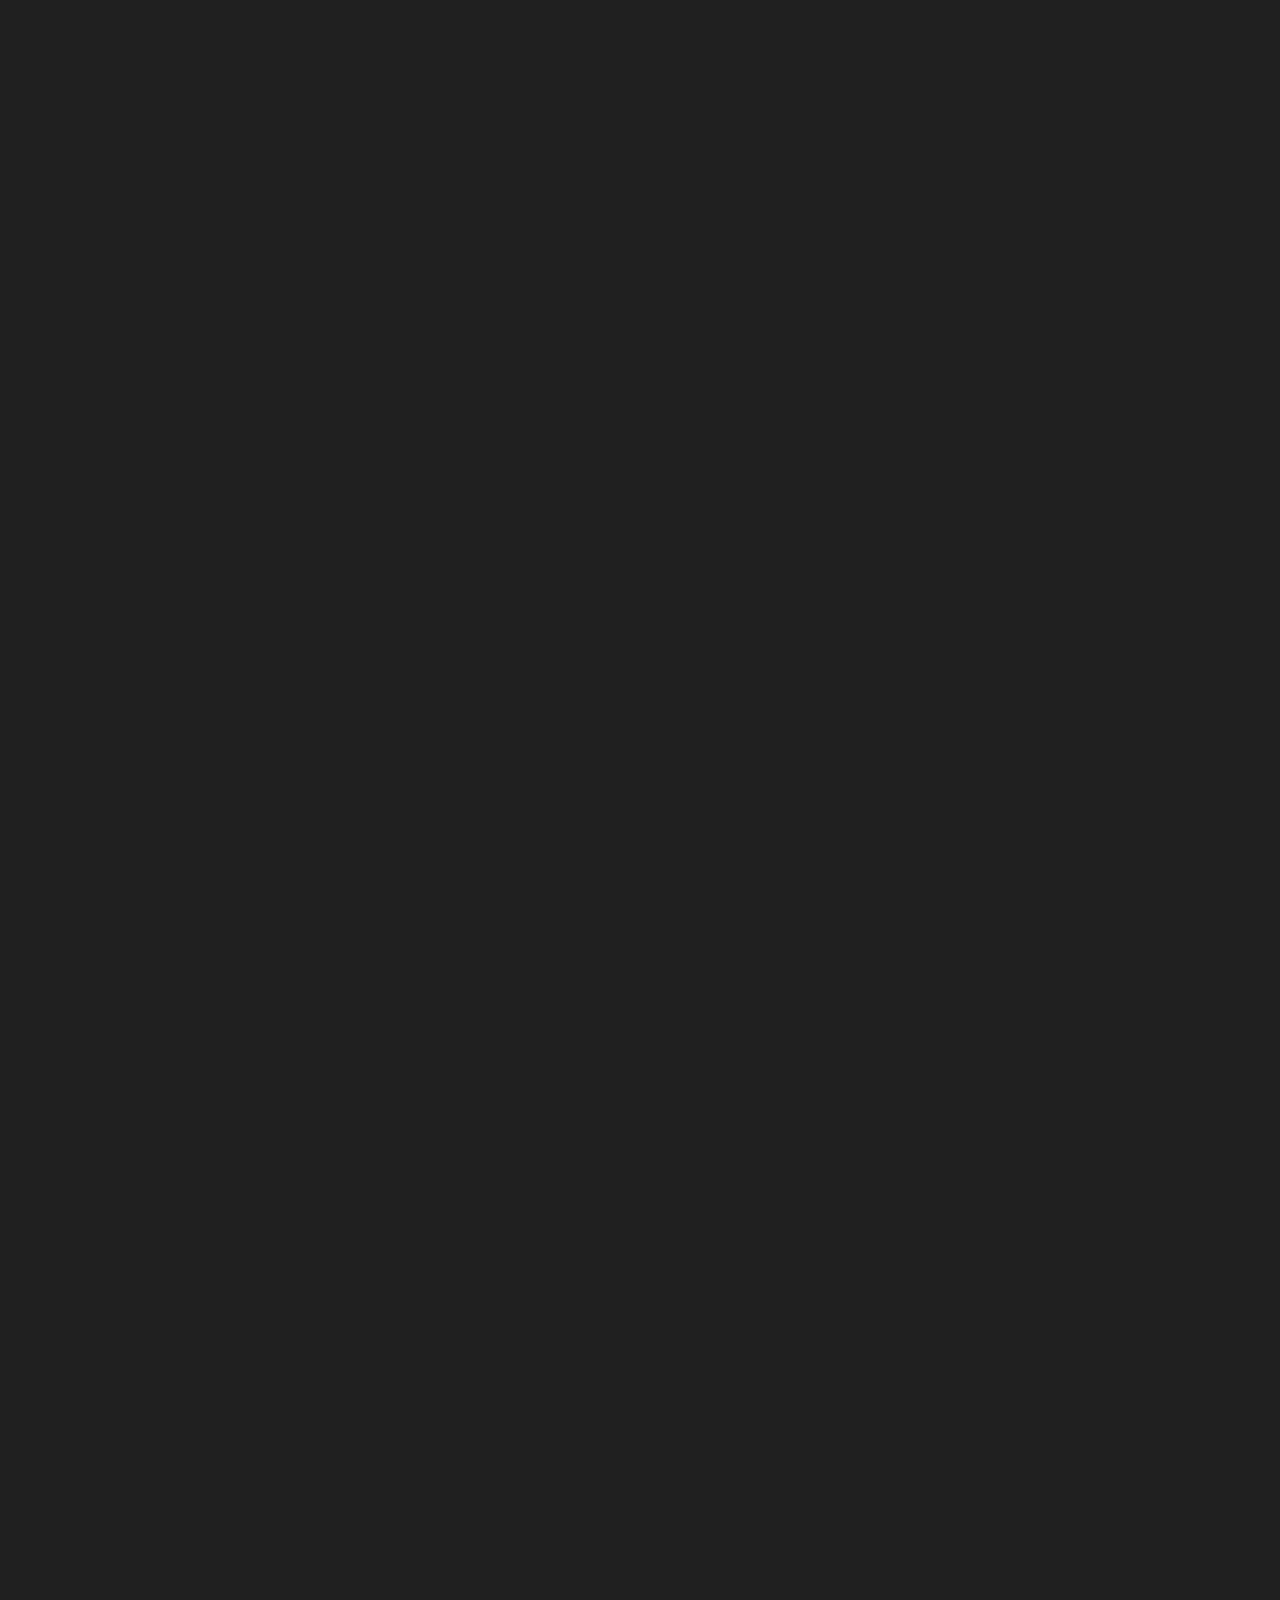
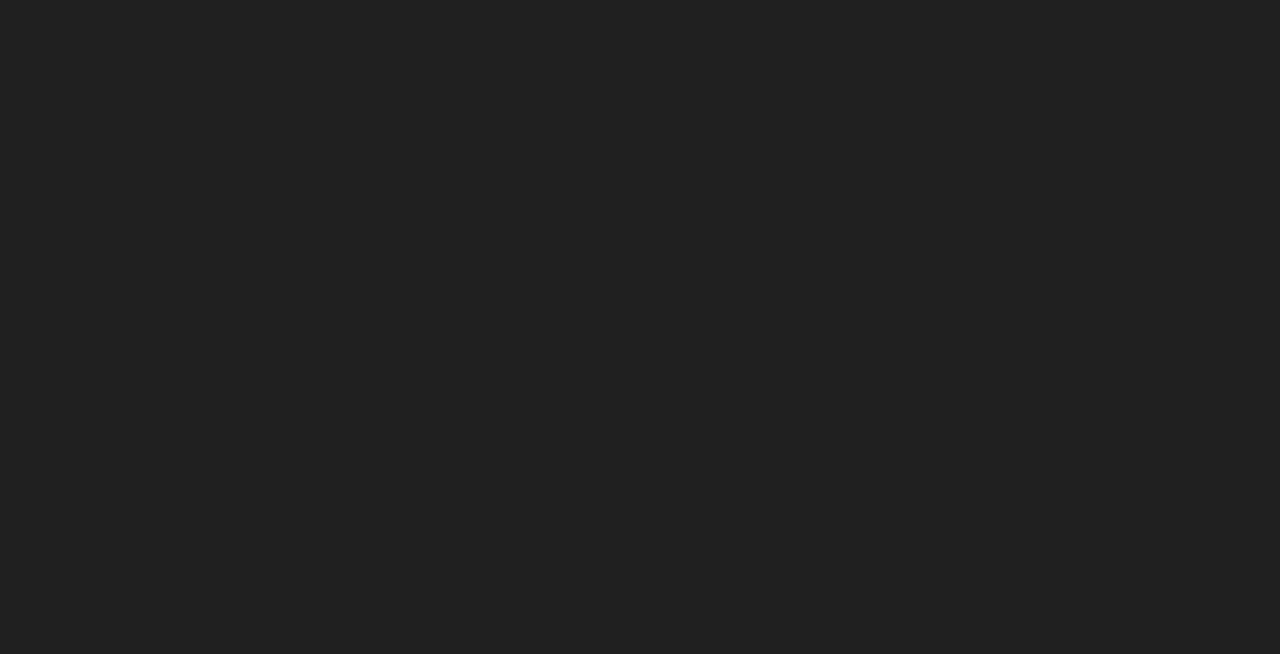
<file: sql.html>
<!DOCTYPE html>
<html lang="en">
<head>
    <meta charset="UTF-8">
    <meta name="viewport" content="width=device-width, initial-scale=1.0">
    <link rel="stylesheet" href="styl.css">
    <link rel="stylesheet" media="screen and (max-device-width: 1115px)" href="spisfix.css" />
    <link rel="stylesheet" media="screen and (max-device-width: 690px)" href="styl2.css" />
    
    <title>Może zdamy xddd</title>
    <script src="spis.js"></script>
    <script src="przewijanie.js"></script>
 
</head>
<body>

    
    <!-- OPCJE DO WYBORU -->
    <div id="menu">


        <a href="index.html">
            <div id="html">
                HTML
            </div>
        </a>
    
    
        <a>
            <div id="css">
                CSS
            </div>
        </a>
    
    
        <a href="js.html">
            <div id="js">
                JS
            </div>
        </a>
            
        <a href="sql.html">
            <div style="outline: 10px solid white;" id="sql">
                SQL
            </div>
        </a>
    
    
        <a>
            <div id="acc">
                 ACC
            </div>
        </a>
    
    
        <a>
            <div id="php">
                PHP
            </div>
        </a>
    
    
    
            <!--SPIS TREŚCI -->
            <div id="spis" class="spis">
                <div class="tytul" onclick="toggleSpis()">SPIS TRESCI</div>
                <div class="tresc" id="trescSpisu">
                    <a href="#section1" onclick="scrollToSection('section1'); hideSpis()">CREATE</a><br> 
                    <a href="#section2" onclick="scrollToSection('section2'); hideSpis()">DROP</a><br>
                    <a href="#section3" onclick="scrollToSection('section3'); hideSpis()">CREATE TABLE</a><br>
                    <p> Wale konia stopami całymi dniami joł joł </p>
                    <p> Wale konia stopami całymi dniami joł joł </p>
                    <p> Wale konia stopami całymi dniami joł joł </p>
                </div>
            </div>
    
    
    
    
    
        </div>



    <div id="notes">
        <p style="font-size: 90px; line-height: 0px; text-align: center; color: rgb(255, 125, 125);" >DISCLAIMER</p>
        <p>Wszystkie notatki tutaj sa niezbyt profesjonalne i kompletne poniewaz zawieraja tylko to co czego uczymy sie w szkole, wszystkie bledy na stronie zglaszajcie na githubie badz napiszcie do mnie :) </p>
        <p>Aktualne błedy</p>
        <ul>
            <li>Spis treści nie działa na IOS</li>
            <li>Brak Polskich znaków </li>
        </ul>
        <br><br>
        <p id="section1">Utworzenie bazy danych</p>
        <p style="color: rgb(184, 106, 184);" id="create"> create DATABASE </p><br><br>


        <p id="section2">Usuwanie bazy danych</p>
        <p style="color: rgb(184, 106, 184);">DROP DATABASE nazwa_bazy</p><br><br>


        <p id="section3">Dodanie tabeli do bazy danych</p>
        <p style="color: rgb(184, 106, 184);">CREATE TABLE nazwa_tabeli(nazwa_kolumny typ_danych DODATKOWE_ARGUMENTY)</p>


        <p>Podstawowe typy danych:</p>


        <p>Dodatkowe argumenty np:</p>
        <p style="color: rgb(184, 106, 184);">&nbsp;&nbsp;AUTO INCREMENT</p>
        <p style="color: rgb(184, 106, 184);">&nbsp;&nbsp;PRIMARY KEY</p>
        <p style="color: rgb(184, 106, 184);">&nbsp;&nbsp;FOREGIN KEY</p><br><br>


        <p>Dodawanie danych do tabeli:</p>
        <p style="color: rgb(184, 106, 184);">INSERT into nazwa_nazwa tabeli VALUES(wartosci, oddzielone, przecinkami)</p>
        <p> W przypadku wpisywania danych tekstowych musimy uzyc cudzysłowow lub apostrofow</p>
        <p style="color: rgb(184, 106, 184);">INSERT into nazwa_tabeli VALUES("Wartosci","tekstowe")</p>
        <p>W przypadku liczby zmiennoprzecinkowej warto pamietac aby uzyc kropki a nie przecinka </p><br><br>

        <p>Dodawanie kolumn do tabeli:</p>
        <p style="color: rgb(184, 106, 184);">ALTER TABLE nazwa_tabeli ADD(nazwa_kolumny typ_danych)</p>
        <p>Aby dodac kolumne w konkretnym miejscu nalezy uzyc AFTER</p>
        <p style="color: rgb(184, 106, 184);">ALTER TABLE nazwa_tabeli ADD nazwa_kolumny typ_danych AFTER nazwa_innej_kolumny</p><br><br>

        <p >Usuwanie kolumn:</p>
        <p style="color: rgb(184, 106, 184);">ALTER TABLE nazwa_tabeli DROP nazwa_kolumny</p><br><br>

        <p>Zmiana typu danych w kolumnie:</p>
        <p style="color: rgb(184, 106, 184);">ALTER TABLE nazwa_tabeli MODIFY nazwa_kolumny typ_danych</p><br><br>

        <p>Zmiana nazwy kolumny:</p>
        <p style="color: rgb(184, 106, 184);">ALTER TABLE nazwa_tabeli CHANGE stara_nazwa nowa_nazwa typ_danych</p><br><br>

        <p>Zmiana nazwy tabeli:</p>
        <p style="color: rgb(184, 106, 184);">ALTER TABLE nazwa_tabeli RENAME nowa_nazwa</p><br><br>

        <p>Wyszukiwanie danych w tabeli: </p>
        <p style="color: rgb(184, 106, 184);">SELECT szukana_wartosc FROM `nazwa_tabeli` WHERE inna_wartosc=1</p>
        <p>Dla przykladu wyszukanie emaila uzytkownika o ID=1 z tabeli uzytkownicy:</p>
        <p style="color: rgb(184, 106, 184);">SELECT email FROM `uzytkownicy` where user_id=1</p>
        <p>Warto pamietac ze nie uzywamy tutaj ani cudzyslowiu ani apostrofu a GRAWISU `</p><br><br>








        


    </div>


    <div id="fwc">
        By BurnoutBB<br>
        <a href="https://www.facebook.com/kacper.topro" target="_blank"><img src="fb.png" height="100px"></a>
        <a href="https://www.instagram.com/burnout_bb/" target="_blank"><img src="ig.png" height="100px"></a>
        <a href="https://github.com/BurnoutBB" target="_blank"><img src="github.png" height="100px"></a>
    </div>
</body>
</html>
</file>
<file: styl.css>
@font-face {
    font-family: "OCR A" ;
    src: url(ocra.otf);
}
body{
    zoom: 50%;
    background-color:rgb(32, 32, 32);
}
#menu{
    width: 100%;
   
   
}

#html,#css,#js,#sql,#acc,#php{
    transition-duration: 0.2s ;
    text-align: center;
    height: 100px;
    font-family: "OCR A";
    color: white;
    background-color: #f2672e;
    float: left;
    width: 15%;
    margin-left: 0.83%;
    margin-right: 0.83%;
    border-radius: 5px;
    margin-top: 6px;
    font-size: 90px;
}
#html{
    background-color:#f2672e
}
#css{
    background-color: #30aadd
}
#js{
    background-color: #5bbe74
}
#sql{
    background-color: rgb(167, 81, 167);
}
#acc{
    background-color: rgb(238, 104, 104);
}
#php{
    background-color: rgb(238, 238, 113);
}
#notes{
    
    
    font-size: 40px;
    color: white;
    font-family: "OCR A";
    margin-top: 5%;
    float: left;
    width: 90%;
    margin-left: 5%;
    margin-right: 5%;
    height: auto;
   

}
p{
    transition-duration: 0.2s;
}
#html:hover,#css:hover,#js:hover,#sql:hover,#acc:hover,#php:hover{
    box-shadow: 5px 5px 5px 5px white;
    
    
}
#fwc{
    padding-top: 10px;
    font-size: 60px;
    color: #262626;
    font-family: "OCR A";
    text-align: center;
    float: left;
    width: 100%;
    height: 200px;
    background-color: rgb(20, 20, 20);
    img{
        margin-top: 10px;
        margin-right: 20px;
        margin-left: 20px;
    }
    

}
#spis{
    
    text-align: center;
    float: right;
    margin-top: 1%;
    margin-bottom: 1%;
    background-color: #808080;
    margin-right: 0.83%;
    width: 15%;
    
    color: white;
    border-radius: 10px;
    font-size: 50px;
    font-family: "OCR A";
    z-index: 1000;
    position: relative;
    cursor: pointer;
    a{
        color: white;
    }
    a:visited{
        color: white;
    }
    
    
    
}
.tresc {
    line-height: 100px;
    padding-left: 10px;
    font-size: auto;
    text-align: left;
    width: 100%;
    margin-top: 2%;
    transition-duration: 0.2s;
    display: none;
    background-color: #808080;
    border-radius: 10px;
    position: absolute;
}
.highlight_sql {
    background-color: purple;
    transition-duration: 0.2s;
    border-radius: 10px;
    
}
.highlight_js{
    background-color: #5bbe74;
    transition-duration: 0.2s;
    border-radius: 10px;
}
textarea{
    font-family: Arial;
    resize: none;
    color: #5bbe74;
    width: 100%;
    font-size: 40px;

    background-color:rgb(32, 32, 32);
    overflow-y: hidden;
}
</file>
<file: styl2.css>
@font-face {
    font-family: "OCR A" ;
    src: url(ocra.otf);
}
body{
    font-family: "OCR A";
}
#html,#css,#js,#sql,#acc,#php{
    width: 30%;
   
    transition-duration: 0.2s ;
    font-size: 65px;
    height: 65px;
    margin-top: 3%;
    margin-left: 1.5%;
    margin-right: 1.5%;

}
#fwc{
    height: 110px;
    font-size: 30px;
   
}
#spis{
    margin-top: 3%;
    width: 60%;
    margin-right: 1.5%;
    height: 50px;
}
img{
    width: 50px;
    height: 50px;
}
</file>
<file: spisfix.css>
#spis{
    height: 100px;
}
</file>
